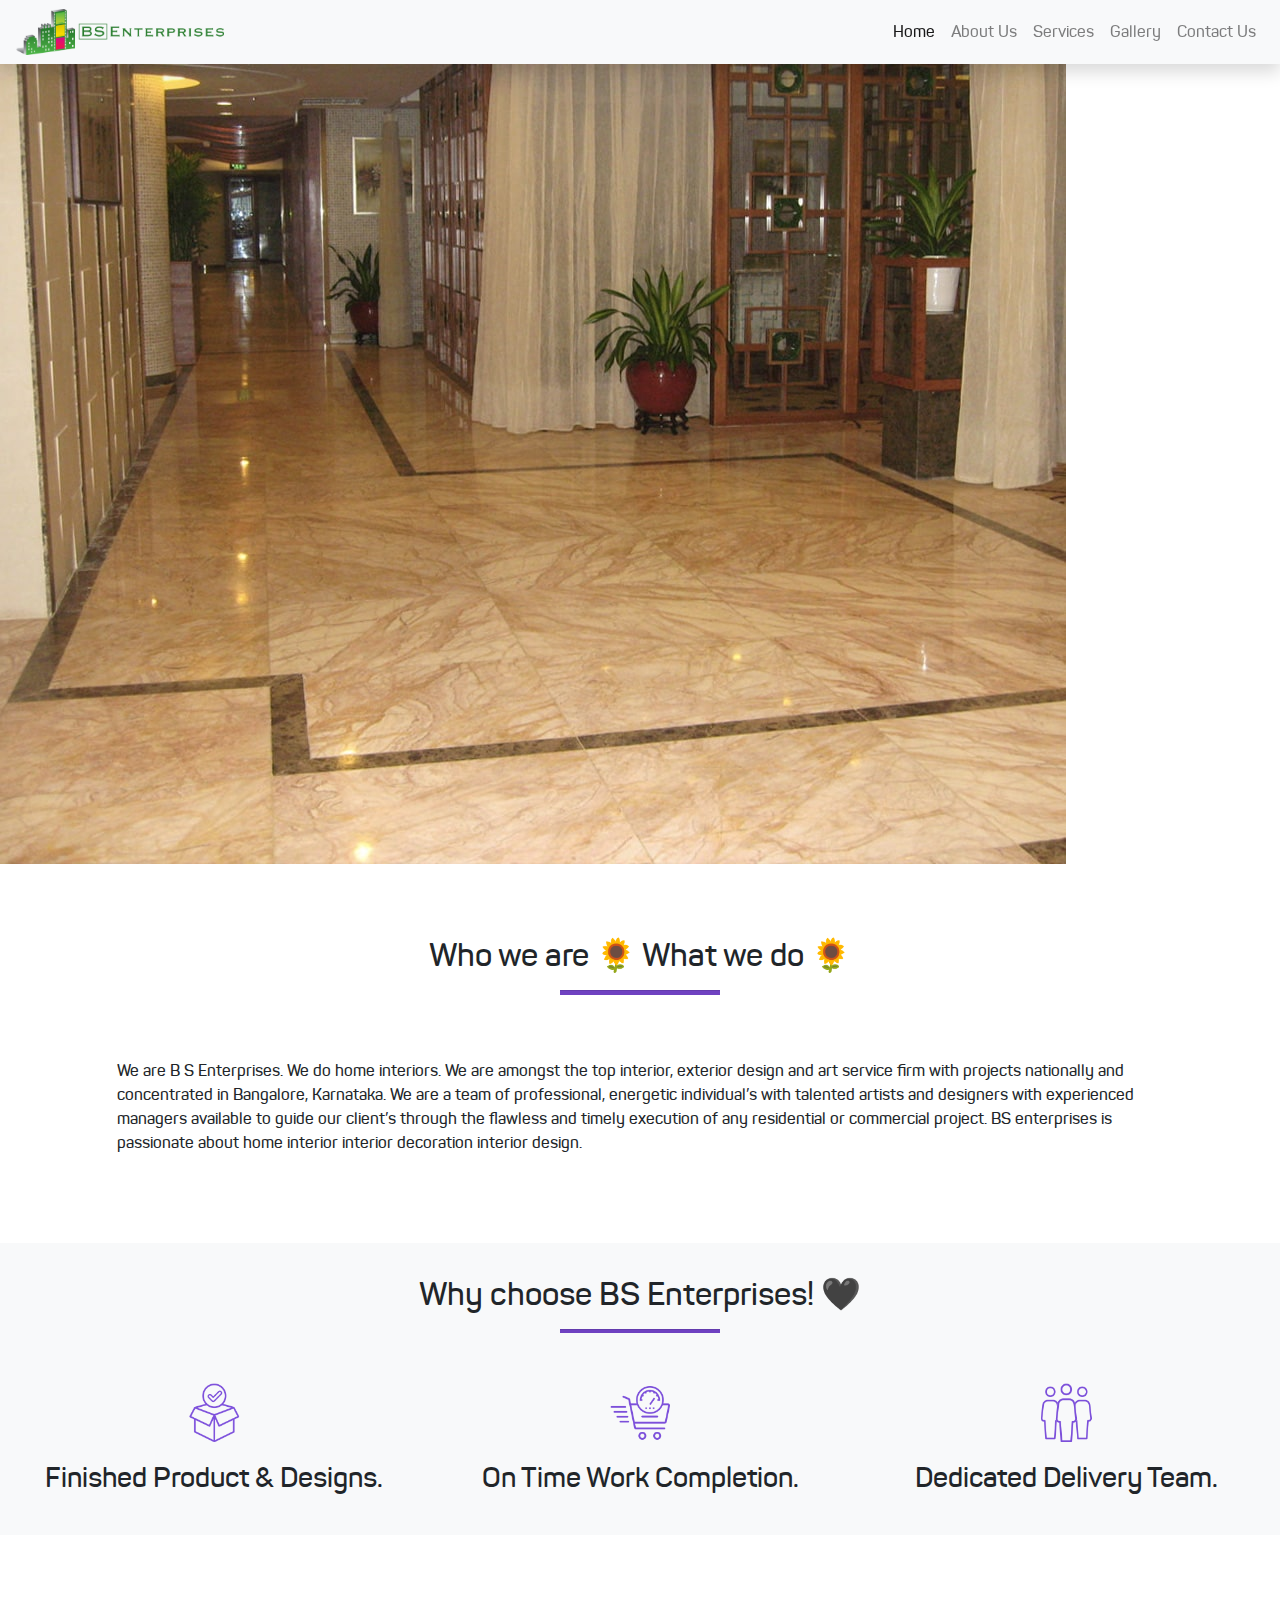
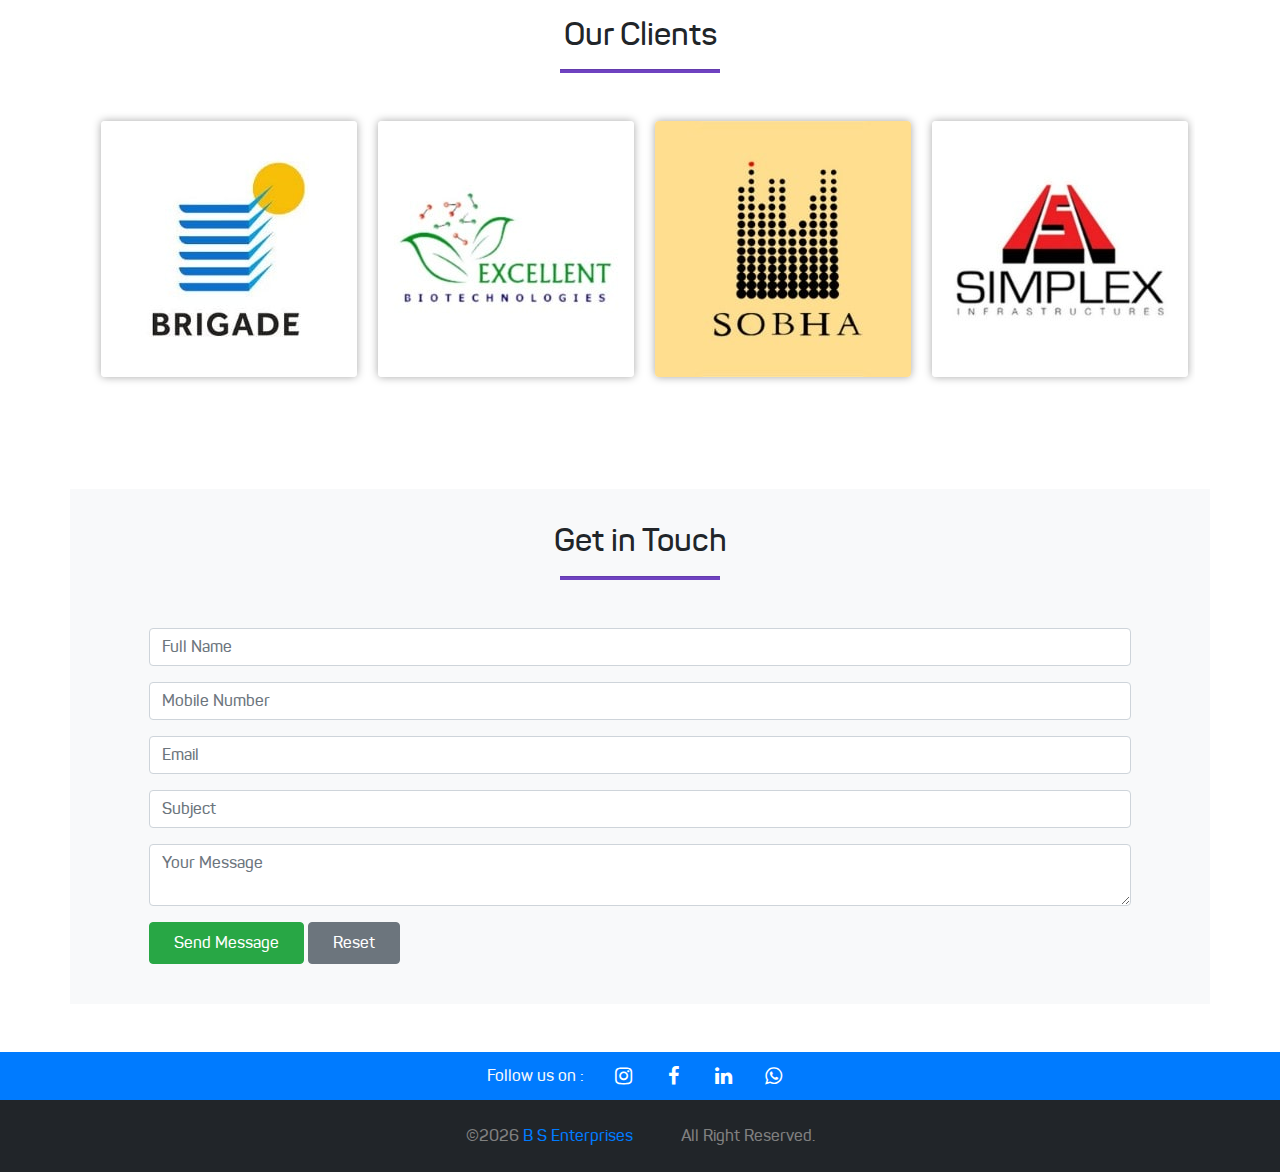
<file: index.html>
<!doctype html>
<html lang="en">

<head>
  <!-- Required meta tags -->
  <title>Home | Bs Enterprises - Home Interior, Interior Design, Interior Decoration.</title>
  <meta name="description" content="BS Enterprises is Interior Designers in Bangalore. Budget home interior Designer and Decoration for Home, Office, Apartments in Bangalore with latest designs.">
  <meta name="keywords" content="">
  <meta charset="utf-8">
  <meta name="viewport" content="width=device-width, initial-scale=1, shrink-to-fit=no">
  <meta http-equiv="x-ua-compatible" content="ie=edge">
  <meta name="theme-color" content="#0275d8">

  <!-- Required og tags -->
  <meta property="og:title" content="Bs Enterprises - Home Interior, Interior Design, Interior Decoration.">
  <meta property="og:description" content="BS Enterprises is Interior Designers in Bangalore. Budget home interior Designer and Decoration for Home, Office, Apartments in Bangalore with latest designs.">
  <meta property="og:locale" content="en_IN">

  <!-- Required og:image tags -->
  <meta property="og:image" content="https://bs-interior.com/favicon/ms-icon-310x310-min.png">
  <meta property="og:image:url" content="https://bs-interior.com/favicon/ms-icon-310x310-min.png">
  <meta property="og:image:type" content="image/png">
  <meta property="og:image:alt" content="BS-Enterprises-Logo">
  <meta property="og:image:width" content="310">
  <meta property="og:image:height" content="310">

  <!-- Required favicon -->
  <link rel="apple-touch-icon" href="favicon/apple-icon-180x180-min.png">
  

  <link rel="icon" type="image/png" sizes="192x192" href="favicon/android-icon-192x192-min.png">
  <link rel="icon" type="image/png" sizes="32x32" href="favicon/favicon-32x32-min.png">
  <link rel="icon" type="image/png" sizes="96x96" href="favicon/favicon-96x96-min.png">
  <link rel="icon" type="image/png" sizes="16x16" href="favicon/favicon-16x16-min.png">

  <link rel="shortcut icon" type="image/x-icon" href="favicon/favicon.ico">
  <link rel="manifest" href="manifest.json">
  <meta name="msapplication-TileColor" content="#0275d8">
  <meta name="msapplication-TileImage" content="favicon/ms-icon-144x144-min.png">

  <!-- Bootstrap CSS -->
  <link rel="stylesheet" href="./src/vendor/font-awesome/4.7.0/css/font-awesome.min.css">
  <!-- Bootstrap CSS -->
  <link rel="stylesheet" href="./src/vendor/fonts/panton/panton.css">
  <!-- Bootstrap CSS -->
  <link rel="stylesheet" href="./src/vendor/bootstrap/4.5.3/bootstrap.min.css">
  <link rel="stylesheet" href="./src/css/hamburger.css">

  <!-- style CSS -->
  <link rel="stylesheet" href="./src/css/style.css">
  <!-- Nav CSS -->
  <link rel="stylesheet" href="./src/css/nav.css">
  <!-- Nav CSS -->
  <link rel="stylesheet" href="./src/css/footer.css">

  <style type="text/css">
  roundedImgBox {
  border:.3rem solid #bdf;/*
  border: 0.3rem solid hsla(0, 50%, 100%, 0.5);*/
  }
  </style>
</head>

<body>

  <div id="pageWrap">

    <nav class="navbar navbar-expand-md navbar-light bg-light fixed-top shadow py-1">
      <a class="navbar-brand" href="./">
        <img src="./src/img/logo/BS_Enterprises-min.png">
      </a>

      
    <button class="hamburger hamburger--slider navbar-toggler"  type="button" data-toggle="collapse" data-target="#navbarNav" aria-controls="navbarNav" aria-expanded="false" aria-label="Toggle navigation">
		<span class="hamburger-box">
			<span class="hamburger-inner"></span>
		</span>
    </button>
    <!--
    <button class="navbar-toggler" type="button" data-toggle="collapse" data-target="#navbarNav" aria-controls="navbarNav" aria-expanded="false" aria-label="Toggle navigation">
      <span class="navbar-toggler-icon"></span>
    </button>
    -->
      <div class="collapse navbar-collapse " id="navbarNav">
        <ul class="navbar-nav ml-auto">
          <li class="nav-item active">
            <a class="nav-link" href="./">Home <span class="sr-only">(current)</span></a>
          </li>
          <li class="nav-item">
            <a class="nav-link" href="./about-us.html">About Us</a>
          </li>
          <li class="nav-item">
          <a class="nav-link" href="./services.html">Services</a>
          </li>
          <li class="nav-item">
          <a class="nav-link" href="./gallery.html">Gallery</a>
          </li>
          <li class="nav-item">
            <a class="nav-link" href="contact-us.html">Contact Us</a>
          </li>
          <!--<li class="nav-item">
          <a class="nav-link disabled" href="#" tabindex="-1" aria-disabled="true">Disabled</a>
        </li>-->
        </ul>
      </div>
    </nav>
    
<main class="mt-5 pt-3" >
    <img src="./src/img/gallery/flooring/1-min.jpg" class="img-fluid" alt="...">
    <!--
    <section>
    <div id="carouselExampleIndicators" class="carousel slide caption-animate mb-md-5" data-ride="carousel">
      <ol class="carousel-indicators">
        <li data-target="#carouselExampleIndicators" data-slide-to="0" class="active"></li>
        <li data-target="#carouselExampleIndicators" data-slide-to="1"></li>
        <li data-target="#carouselExampleIndicators" data-slide-to="2"></li>
      </ol>
      <div class="carousel-inner">
        <div class="carousel-item active">
          <img src="./src/img/gallery/flooring/1-min.jpg" class="d-block w-100" alt="...">
          <div class="carousel-caption">
            <p>Carousel slide up caption text here.</p>
            <p>Carousel slide down caption text here.</p>
          </div>
        </div>
        <div class="carousel-item">
          <img src="./src/img/gallery/flooring/3-min.jpg" class="d-block w-100" alt="...">
          <div class="carousel-caption">
            <p>Carousel slide up caption text here.</p>
            <p>Carousel slide down caption text here.</p>
          </div>
        </div>
        <div class="carousel-item">
          <img src="./src/img/gallery/flooring/6-min.jpg" class="d-block w-100" alt="...">
          <div class="carousel-caption">
            <p>Carousel slide up caption text here.</p>
            <p>Carousel slide down caption text here.</p>
          </div>
        </div>
      </div>
      <!--<a class="carousel-control-prev" href="#carouselExampleIndicators" role="button" data-slide="prev">
    <span class="carousel-control-prev-icon" aria-hidden="true"></span>
    <span class="sr-only">Previous</span>
    </a>
    <a class="carousel-control-next" href="#carouselExampleIndicators" role="button" data-slide="next">
    <span class="carousel-control-next-icon" aria-hidden="true"></span>
    <span class="sr-only">Next</span>
    </a>--
    </div>
    </section>
    -->
    <div class="container mt-5">
      <!-- who we are -->
      <div class="py-2 px-3 my-5">
        <h2 class="pt-3 text-center">Who we are &#127803 <br class="d-md-none">What we do &#127803</h2>
        <hr class="uLine mx-auto mb-5" >
        <p class="p-3" >We are B S Enterprises. We do home interiors. We are amongst the top interior, exterior design and art service firm with projects nationally and concentrated in Bangalore, Karnataka. We are a team of professional, energetic individual’s with talented artists and designers with experienced managers available to guide our client’s through the flawless and timely execution of any residential or commercial project. BS enterprises is passionate about home interior interior decoration interior design.
        </p>
      </div>
      </div>
      <!-- why choose -->
      <div class="containe mt-5 bg-light">
      <section class="whyChoose p-3" >
        <h2 class="pt-3 text-center">Why choose<br class="d-md-none"> BS Enterprises! &#128420</h2>
        <hr class="uLine mx-auto" >
        <div class="row">

          <div class="col-md-4 col-lg-4">
            <div class="text-center p-3 rounded" >
              <div class="roundedImgBox">
                <img src="./src/img/icons/products-icon.png">
              </div>
              <h3>Finished Product & Designs.</h3>
            </div>
          </div>

          <div class="col-md-4 col-lg-4 my-3 my-lg-0">
            <div class="text-center p-3 rounded" >
              <div class="roundedImgBox">
                <img src="./src/img/icons/market-icon.png">
              </div>
              <h3>On Time Work Completion.</h3>
            </div>
          </div>

          <div class="col-md-4 col-lg-4">
            <div class="text-center p-3 rounded" >
              <div class="roundedImgBox">
                <img src="./src/img/icons/team-icon.png">
              </div>
              <h3>Dedicated Delivery Team.</h3>
            </div>
          </div>

        </div>
      </section>

    </div>
    <style type="text/css">
    </style>
    <!-- our achievement -
    <section class="ourAchiev shadow-sk mt-5 bg-dark text-light" data-aos="fade-in" data-aos-delay="300">
      <div class="container">
        <h3 class="pt-4 m-0 text-center">Our Achievements</h3>
        <hr class="uLine mx-auto mb-4" data-aos="fade-right" data-aos-delay="600">

        <div class="row text-center">
          <div class="col-6 col-md-3">
            <h1><span data-toggle="counter-up">60</span>+</h1>
            <p>Projects Completed.</p>
          </div>

          <div class="col-6 col-md-3">
            <h1 class="text-center"><span data-toggle="counter-up">50</span>+</h1>
            <p>Happy Clientes.</p>
          </div>

          <div class="col-6 col-md-3">
            <h1 class="text-center"><span data-toggle="counter-up">12</span>+</h1>
            <p>Clientes Appreciation.</p>
          </div>

          <div class="col-6 col-md-3">
            <h1 class="text-center"><span data-toggle="counter-up">20</span>+</h1>
            <p>Team Count.</p>
          </div>

        </div>
      </div>
    </section>

    <!-- our clients -->
    <div class="container mt-5">
      <section class="ourClient p-3" >
        <h2 class="pt-3 text-center">Our Clients</h2>
        <hr class="uLine mx-auto mb-5" >
        <!--
  <section class="ourClient container mt-5 py-1">
	  <div class="shadow-sk" >
		  <h3 class="pt-4 m-0 text-center" >Our Clients</h3>
		  <hr class="uLine mx-auto mb-4" >
	-->
        <div class="row text-center">

          <div class="col-md-6 col-lg-3 mb-5">
            <a href="https://www.brigadegroup.com/"><img class="d-block mx-auto" src="./src/img/client/brigade.jpg">
            </a>
          </div>

          <div class="col-md-6 col-lg-3 mb-5">
            <a href="http://www.excellentbiotech.com/"><img class="d-block mx-auto" src="./src/img/client/excellent.jpg"></a>
          </div>

          <div class="col-md-6 col-lg-3 mb-5" >
            <a href="http://www.sobha.com/"><img class="d-block mx-auto" src="./src/img/client/sobha.jpg"></a>
          </div>

          <div class="col-md-6 col-lg-3 mb-5" >
            <a href="http://www.simplexinfra.com/"><img class="d-block mx-auto" src="./src/img/client/simplex.jpg"></a>
          </div>

        </div>
      </section>
    </div>

    <!--  contact form -->
    <div class="container mt-5 bg-light">
      <section class="ourClient p-3">
        <h2 class="pt-3 text-center">Get in Touch</h2>
        <hr class="uLine mx-auto mb-5" >

        <form id="contact-form" class="pb-4 px-md-5" method="post">
          <h3 class="card-title"></h3>
          <div id="name-group" class="form-group">
            <input name="name" id="name" class="form-control" type="text" placeholder="Full Name">
          </div>
          <div id="mob-group" class="form-group">
            <input name="mob" id="mob" class="form-control" type="tel" placeholder="Mobile Number">
          </div>
          <div id="email-group" class="form-group">
            <input name="email" id="email" class="form-control" type="email" placeholder="Email">
          </div>
          <div id="sub-group" class="form-group">
            <input name="sub" id="sub" class="form-control" type="text" placeholder="Subject">
          </div>
          <div id="msg-group" class="form-group" placeholder="You message to be here.">
            <textarea class="form-control" name="msg" id="msg" placeholder="Your Message"></textarea>
          </div>
          <div>
            <input class="btn btn-success py-2 px-4" type="submit" name="submit" id="submit" value="Send Message">
            <input class="btn btn-secondary py-2 px-4 mr-4" type="reset" value="Reset">
          </div>
        </form>

      </section>
    </div>
</main>
    <!-- footer -->
    <footer class="bg-dark flat-box-light mt-5">
      <!-- footer social icons section -->
      <section class="footer__social py-1 bg-primary">
        <div class="footer__social_icon container text-light center-center">
          <ul class="d-none d-md-flex">
            <li>Follow us on : </li>
          </ul>
          <ul>
            <li class="ig float-icon"><a href="https://www.instagram.com/bs_enterprises_7869/"><i class="fa fa-instagram"></i></a></li>
            <li class="fb float-icon"><a href="https://m.facebook.com/BS-Enterprises-465993977233982/"><i class="fa fa-facebook"></i></a></li>
            <li class="tw float-icon"><a href="https://www.linkedin.com/in/barun-sharma-2b18752a"><i class="fa fa-linkedin"></i></a></li>
            <li class="yt float-icon"><a href="https://api.whatsapp.com/send?phone=918123011119&text=&source=&data=&app_absent="><i class="fa fa-whatsapp"></i></a></li>
          </ul>
        </div>
      </section>
      <!-- /footer social icons section -->

      <!-- footer links section --
  <section class="footer__links container py-4" >
  <a class="flat-button-light" href="mailto:barun.sharma@bsinteriorsolution.com" >Email Us : run.sharma@bsinteriorsolution.com</a>
  <a class="flat-button-light" href="mailto:barun1232002@gmail.com" >Email Us : barun1232002@gmail.com</a>
  <a class="flat-button" href="tel:+91-943-141-8001">Call Us : +91-943-141-8001</a>
  <a class="flat-button-light" href="https://m.me/sks555sks" >Messenger</a>
  </section>
  <!-- /footer links section -->

      <!-- copyright section -->
      <section class="copyright my-auto py-4 text-center ">
        &copy<script>
          //
          document.write(new Date().getFullYear())
        </script> <a class="text-lightgrey mr-md-5" href="./"><b>B S Enterprises</b></a><span class="d-none d-md-inline">All Right Reserved.</span>
      </section>
      <!-- /copyright section -->
    </footer>
    <!-- /footer -->

  </div>
  <!-- Optional JavaScript -->
  <!-- jQuery first, then Popper.js, then Bootstrap JS -->
  <script src="./src/vendor/jquery/3.5.1/jquery.min.js"></script>
  <script src="./src/vendor/bootstrap/4.5.3/bootstrap.bundle.min.js"></script>
  <script src="./src/vendor/counterup/counterup.min.js"></script>
  <script src="./src/vendor/waypoints/4.0.1/jquery.waypoints.min.js"></script>
  <!--
  <script src="./src/vendor/wow-js/1.1.2/wow.min.js"></script>
  -->
  <script src="./src/js/script.js"></script>
  <script type="text/javascript">
!(function ($) {
  "use strict";

  // jQuery counterUp
  $('[data-toggle="counter-up"]').counterUp({
    delay: 30,
    time: 2000
  });

})(jQuery);
  </script>
</body>

</html>
</file>
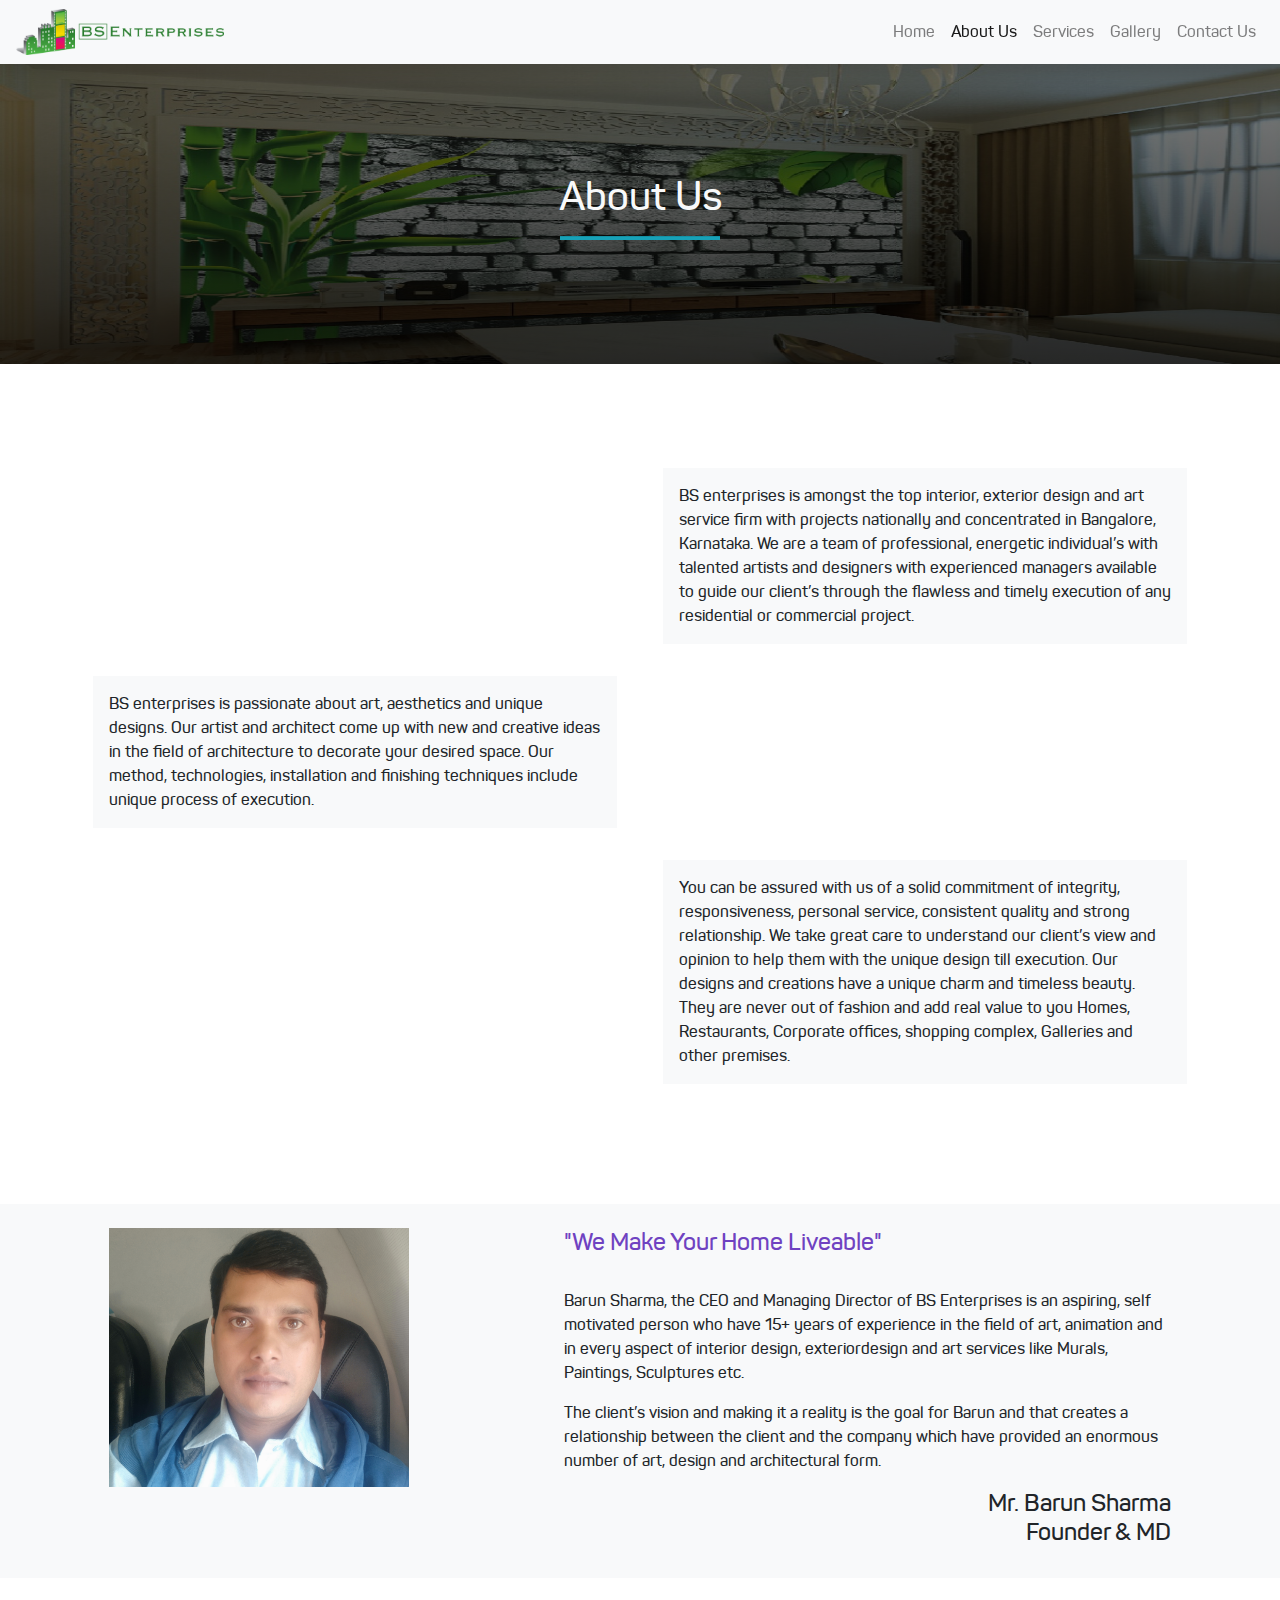
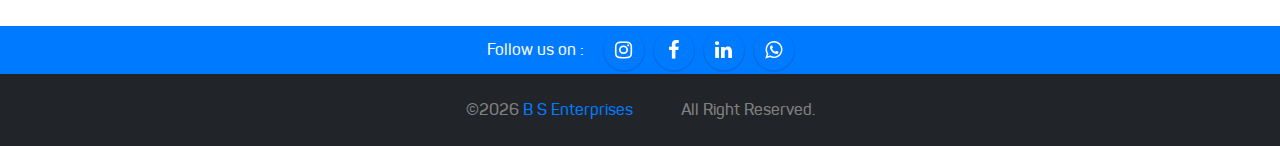
<file: about-us.html>
<!doctype html>
<html lang="en">

<head>
 <!-- Required me ta tags -->
  <title>About Us | Bs Enterprises - Home Interior, Interior Design, Interior Decoration.</title>
  <meta name="description" content="BS Enterprises is Interior Designers in Bangalore. Budget home interior Designer and Decoration for Home, Office, Apartments in Bangalore with latest designs.">
  <meta name="keywords" content="">
  <meta charset="utf-8">
  <meta name="viewport" content="width=device-width, initial-scale=1, shrink-to-fit=no">
  <meta http-equiv="x-ua-compatible" content="ie=edge">
  <meta name="theme-color" content="#0275d8">
  
  <!-- Required og tags -->
  <meta property="og:title" content="Bs Enterprises - Home Interior, Interior Design, Interior Decoration.">
  <meta property="og:description" content="BS Enterprises is Interior Designers in Bangalore. Budget home interior Designer and Decoration for Home, Office, Apartments in Bangalore with latest designs.">
  <meta property="og:locale" content="en_IN">
  
  <!-- Required og:image tags -->
  <meta property="og:image" content="https://bs-interior.com/favicon/ms-icon-310x310-min.png">
  <meta property="og:image:url" content="https://bs-interior.com/favicon/ms-icon-310x310-min.png">
  <meta property="og:image:type" content="image/png">
  <meta property="og:image:alt" content="BS-Enterprises-Logo">
  <meta property="og:image:width" content="310">
  <meta property="og:image:height" content="310">
  
  <!-- Required favicon -->
  <link rel="apple-touch-icon" href="favicon/apple-icon-180x180-min.png">
  
  
  <link rel="icon" type="image/png" sizes="192x192" href="favicon/android-icon-192x192-min.png">
  <link rel="icon" type="image/png" sizes="32x32" href="favicon/favicon-32x32-min.png">
  <link rel="icon" type="image/png" sizes="96x96" href="favicon/favicon-96x96-min.png">
  <link rel="icon" type="image/png" sizes="16x16" href="favicon/favicon-16x16-min.png">
  
  <link rel="shortcut icon" type="image/x-icon" href="favicon/favicon.ico">
  <link rel="manifest" href="manifest.json">
  <meta name="msapplication-TileColor" content="#0275d8">
  <meta name="msapplication-TileImage" content="favicon/ms-icon-144x144-min.png">
  
  <!-- Bootstrap CSS -->
  <link rel="stylesheet" href="./src/vendor/font-awesome/4.7.0/css/font-awesome.min.css">
  <!-- Bootstrap CSS -->
  <link rel="stylesheet" href="./src/vendor/fonts/panton/panton.css">
  <!-- Bootstrap CSS -->
  <link rel="stylesheet" href="./src/vendor/bootstrap/4.5.3/bootstrap.min.css">
  <!-- Bootstrap CSS -->
  <link rel="stylesheet" href="./src/vendor/animate-css/4.1.0/animate.min.css">
  <!-- Bootstrap CSS -->
  <link rel="stylesheet" href="./src/vendor/aos/2.3.4/aos.css">
  <!-- Bootstrap CSS -->
  <link rel="stylesheet" href="./src/vendor/waves/0.7.6/waves.min.css">
  <link rel="stylesheet" href="./src/css/hamburger.css">
  
  <!-- style CSS -->
  <link rel="stylesheet" href="./src/css/style.css">
  <!-- Nav CSS -->
  <link rel="stylesheet" href="./src/css/nav.css">
  <!-- Nav CSS -->
  <link rel="stylesheet" href="./src/css/footer.css">
  
  
  <style type="text/css">
  .banner {
  background:linear-gradient(rgba(0,0,0,0.5), rgba(0,0,0,0.8)), url("./src/img/web/gallery-banner-image.jpg") center/100% 100% no-repeat;
  }
  </style>
</head>

<body>

  <div id="pageWrap">

    <nav class="navbar navbar-expand-md navbar-light bg-light fixed-top shadow py-1">
      <a class="navbar-brand" href="./">
        <img src="./src/img/logo/BS_Enterprises-min.png">
      </a>

      
    <button class="hamburger hamburger--slider navbar-toggler"  type="button" data-toggle="collapse" data-target="#navbarNav" aria-controls="navbarNav" aria-expanded="false" aria-label="Toggle navigation">
		<span class="hamburger-box">
			<span class="hamburger-inner"></span>
		</span>
    </button>
    <!--
    <button class="navbar-toggler" type="button" data-toggle="collapse" data-target="#navbarNav" aria-controls="navbarNav" aria-expanded="false" aria-label="Toggle navigation">
      <span class="navbar-toggler-icon"></span>
    </button>
    -->
      <div class="collapse navbar-collapse " id="navbarNav">
        <ul class="navbar-nav ml-auto">
          <li class="nav-item">
            <a class="nav-link" href="./">Home <span class="sr-only">(current)</span></a>
          </li>
          <li class="nav-item active">
            <a class="nav-link" href="./about-us.html">About Us</a>
          </li>
          <li class="nav-item">
          <a class="nav-link" href="./services.html">Services</a>
          </li>
          <li class="nav-item">
          <a class="nav-link" href="./gallery.html">Gallery</a>
          </li>
          <li class="nav-item">
            <a class="nav-link" href="contact-us.html">Contact Us</a>
          </li>
          <!--<li class="nav-item">
          <a class="nav-link disabled" href="#" tabindex="-1" aria-disabled="true">Disabled</a>
        </li>-->
        </ul>
      </div>
    </nav>
    
<main class="mt-5 pt-3" >

    <section class="banner d-flex justify-content-center align-items-center flex-column" >
	    <div class="px-3" >
	    <h1 class="text-light">About Us</h1>
	    <hr class="uLine bg-info mx-auto">
	    </div>
    </section>
    
    <section class="container mt-5 py-5" >
	    <div class="row" >
			    <div class="bg-light" >
			    </div>
		    <div class="col-md-6" >
		    </div>
		    <div class="col-md-6" >
			    <div class="p-2" >
				    <p class="bg-light p-3" >
				    BS enterprises is amongst the top interior, exterior design and art service firm with projects nationally and concentrated in Bangalore, Karnataka.
				    We are a team of professional, energetic individual’s with talented artists and designers with experienced managers available
				    to guide our client’s through the flawless and timely execution of any residential or commercial project.
				    </p>
			    </div>
		    </div>
	    </div>
	    
	    <div class="row" >
		    <div class="col-md-6" >
			    <div class="p-2" >
			    <p class="bg-light p-3" >
			    BS enterprises is passionate about art, aesthetics and unique designs. Our artist and architect come up with new and creative ideas in the field of architecture
			    to decorate your desired space. Our method, technologies, installation and finishing techniques include unique process of execution.
			    </p>
			    </div>
		    </div>
		    <div class="col-md-6" >
		    </div>
	    </div>
	    
	    <div class="row" >
	    
		    <div class="col-md-6" >
		    </div>
		    <div class="col-md-6" >
		    <div class="p-2" >
		    <p class="bg-light p-3" >
		    You can be assured with us of a solid commitment of integrity, responsiveness, personal service, consistent quality and strong relationship. We take great
		    care to understand our client’s view and opinion to help them with the unique design till execution. Our designs and creations
		    have a unique charm and timeless beauty. They are never out of fashion and add real value to you Homes,
		    Restaurants, Corporate offices, shopping complex, Galleries and other premises.
		    </p>
		    </div>
		    </div>
		    
	    </div>
    </section>
	    
    <section class="bg-light mt-5" >
    <div class="container" >
    <div class="p-4 bg-light shadow-s" >
	    <div class="row" >
		    <div class="col-md-5" >
		    <div class="founder-img" >
			    <img src="./src/img/founder/bsharma.png" >
		    </div>
		    </div>
		    <div class="col-md-7" >
			    <div class="" >
				    <h4 class="text-purple py-4 pt-md-0" >"We Make Your Home Liveable"</h4>
				    <p>
				    Barun Sharma, the CEO and Managing Director of BS Enterprises is an aspiring, self motivated person who have 15+ years of experience in the field of art, animation and in every aspect of interior design, exteriordesign and art services like Murals, Paintings, Sculptures etc.
				    </p>
				    <p>
				    The client’s vision and making it a reality is the goal for Barun and that creates a relationship between the client and the company which have provided an enormous number of art, design and architectural form.
				    </p>
				    <p class="text-right h4" >Mr. Barun Sharma<br>Founder & MD</p>
			    </div>
		    </div>
	    </div>
	    </div>
    </div>
    </section>
</main>
    <!-- footer -->
    <footer class="bg-dark flat-box-light mt-5">
      <!-- footer social icons section -->
      <section class="footer__social py-1 bg-primary">
        <div class="footer__social_icon container text-light center-center">
          <ul class="d-none d-md-flex">
            <li>Follow us on : </li>
          </ul>
          <ul>
            <li class="ig float-icon"><a href="https://www.instagram.com/bs_enterprises_7869/"><i class="fa fa-instagram"></i></a></li>
            <li class="fb float-icon"><a href="https://m.facebook.com/BS-Enterprises-465993977233982/"><i class="fa fa-facebook"></i></a></li>
            <li class="tw float-icon"><a href="https://www.linkedin.com/in/barun-sharma-2b18752a"><i class="fa fa-linkedin"></i></a></li>
            <li class="yt float-icon"><a href="https://api.whatsapp.com/send?phone=918123011119&text=&source=&data=&app_absent="><i class="fa fa-whatsapp"></i></a></li>
          </ul>
        </div>
      </section>
      <!-- /footer social icons section -->

      <!-- footer links section --
  <section class="footer__links container py-4" >
  <a class="flat-button-light" href="mailto:barun.sharma@bsinteriorsolution.com" >Email Us : run.sharma@bsinteriorsolution.com</a>
  <a class="flat-button-light" href="mailto:barun1232002@gmail.com" >Email Us : barun1232002@gmail.com</a>
  <a class="flat-button" href="tel:+91-943-141-8001">Call Us : +91-943-141-8001</a>
  <a class="flat-button-light" href="https://m.me/sks555sks" >Messenger</a>
  </section>
  <!-- /footer links section -->

      <!-- copyright section -->
      <section class="copyright my-auto py-4 text-center ">
        &copy<script>
          //
          document.write(new Date().getFullYear())
        </script> <a class="text-lightgrey mr-md-5" href="./"><b>B S Enterprises</b></a><span class="d-none d-md-inline">All Right Reserved.</span>
      </section>
      <!-- /copyright section -->
    </footer>
    <!-- /footer -->

  </div>
  <!-- Optional JavaScript -->
  <!-- jQuery first, then Popper.js, then Bootstrap JS -->
  <script src="./src/vendor/jquery/3.5.1/jquery.min.js"></script>
  <script src="./src/vendor/bootstrap/4.5.3/bootstrap.bundle.min.js"></script>
  <script src="./src/vendor/aos/2.3.4/aos.js"></script>
  <script src="./src/vendor/counterup/counterup.min.js"></script>
  <script src="./src/vendor/waypoints/4.0.1/jquery.waypoints.min.js"></script>
  <script src="./src/vendor/waves/0.7.6/waves.min.js"></script>
  <!--
  <script src="./src/vendor/wow-js/1.1.2/wow.min.js"></script>
  -->
  <script src="./src/js/script.js"></script>

</body>

</html>
</file>
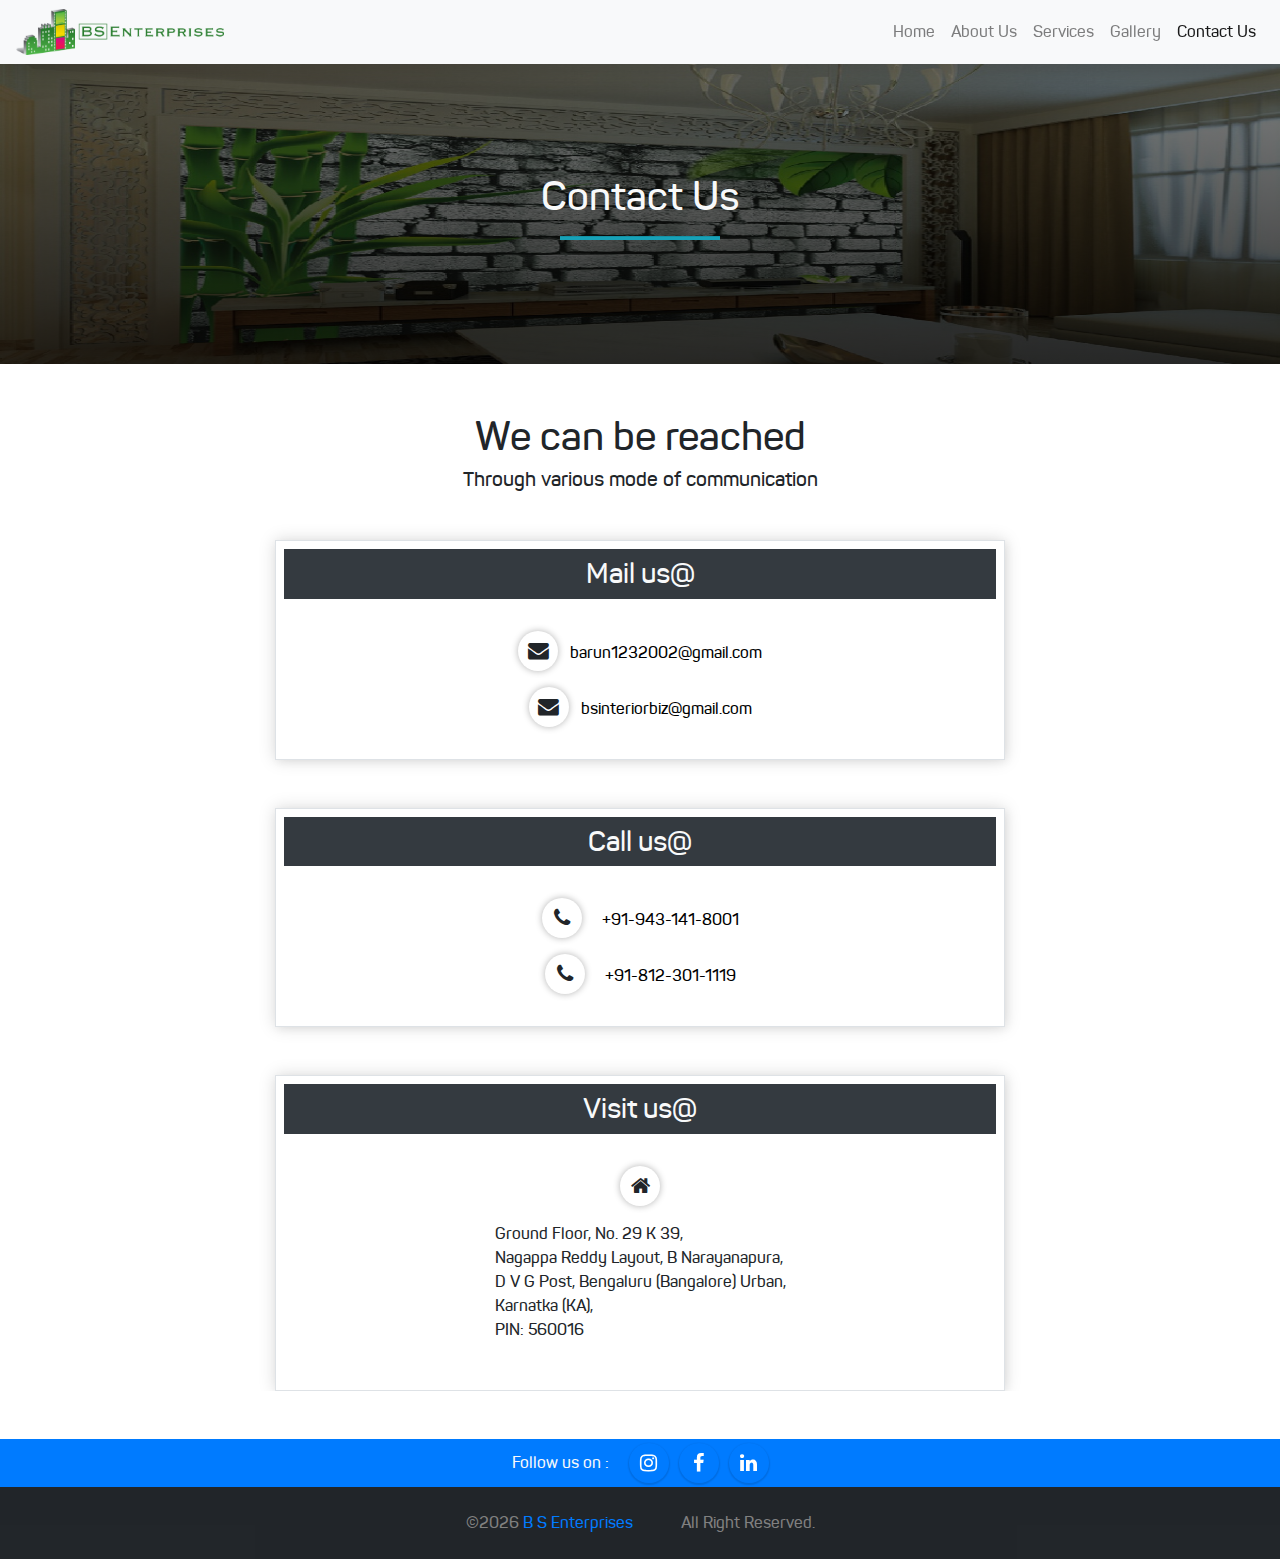
<file: contact-us.html>
<!doctype html>
<html lang="en">

<head>

  <title>Contact-Us | Bs Enterprises - Home Interior, Interior Design, Interior Decoration.</title>
  <meta name="description" content="BS Enterprises is Interior Designers in Bangalore. Budget home interior Designer and Decoration for Home, Office, Apartments in Bangalore with latest designs.">
  <meta name="keywords" content="">
  <meta charset="utf-8">
  <meta name="viewport" content="width=device-width, initial-scale=1, shrink-to-fit=no">
  <meta http-equiv="x-ua-compatible" content="ie=edge">
  <meta name="theme-color" content="#0275d8">
  
  <!-- Required og tags -->
  <meta property="og:title" content="Bs Enterprises - Home Interior, Interior Design, Interior Decoration.">
  <meta property="og:description" content="BS Enterprises is Interior Designers in Bangalore. Budget home interior Designer and Decoration for Home, Office, Apartments in Bangalore with latest designs.">
  <meta property="og:locale" content="en_IN">
  
  <!-- Required og:image tags -->
  <meta property="og:image" content="https://bs-interior.com/favicon/ms-icon-310x310-min.png">
  <meta property="og:image:url" content="https://bs-interior.com/favicon/ms-icon-310x310-min.png">
  <meta property="og:image:type" content="image/png">
  <meta property="og:image:alt" content="BS-Enterprises-Logo">
  <meta property="og:image:width" content="310">
  <meta property="og:image:height" content="310">
  
  <!-- Required favicon -->
  <link rel="apple-touch-icon" href="favicon/apple-icon-180x180-min.png">
  
  
  <link rel="icon" type="image/png" sizes="192x192" href="favicon/android-icon-192x192-min.png">
  <link rel="icon" type="image/png" sizes="32x32" href="favicon/favicon-32x32-min.png">
  <link rel="icon" type="image/png" sizes="96x96" href="favicon/favicon-96x96-min.png">
  <link rel="icon" type="image/png" sizes="16x16" href="favicon/favicon-16x16-min.png">
  
  <link rel="shortcut icon" type="image/x-icon" href="favicon/favicon.ico">
  <link rel="manifest" href="manifest.json">
  <meta name="msapplication-TileColor" content="#0275d8">
  <meta name="msapplication-TileImage" content="favicon/ms-icon-144x144-min.png">
  
  <!-- Bootstrap CSS -->
  <link rel="stylesheet" href="./src/vendor/font-awesome/4.7.0/css/font-awesome.min.css">
  <!-- Bootstrap CSS -->
  <link rel="stylesheet" href="./src/vendor/fonts/panton/panton.css">
  <!-- Bootstrap CSS -->
  <link rel="stylesheet" href="./src/vendor/bootstrap/4.5.3/bootstrap.min.css">
  <!-- Bootstrap CSS -->
  <link rel="stylesheet" href="./src/vendor/animate-css/4.1.0/animate.min.css">
  <!-- Bootstrap CSS -->
  <link rel="stylesheet" href="./src/vendor/aos/2.3.4/aos.css">
  <!-- Bootstrap CSS -->
  <link rel="stylesheet" href="./src/vendor/waves/0.7.6/waves.min.css">
  <link rel="stylesheet" href="./src/css/hamburger.css">
  
  <!-- style CSS -->
  <link rel="stylesheet" href="./src/css/style.css">
  <!-- Nav CSS -->
  <link rel="stylesheet" href="./src/css/nav.css">
  <!-- Nav CSS -->
  <link rel="stylesheet" href="./src/css/footer.css">
  
  
  <style type="text/css">
  .banner {
  background:linear-gradient(rgba(0,0,0,0.5), rgba(0,0,0,0.8)), url("./src/img/web/gallery-banner-image.jpg") center/100% 100% no-repeat;
  }
  </style>
</head>

<body>

  <div id="pageWrap">
    
    <nav class="navbar navbar-expand-md navbar-light bg-light fixed-top shadow py-1">
    <a class="navbar-brand" href="./">
    <img src="./src/img/logo/BS_Enterprises-min.png">
    </a>
    
    
    <button class="hamburger hamburger--slider navbar-toggler"  type="button" data-toggle="collapse" data-target="#navbarNav" aria-controls="navbarNav" aria-expanded="false" aria-label="Toggle navigation">
    <span class="hamburger-box">
    <span class="hamburger-inner"></span>
    </span>
    </button>
    <!--
    <button class="navbar-toggler" type="button" data-toggle="collapse" data-target="#navbarNav" aria-controls="navbarNav" aria-expanded="false" aria-label="Toggle navigation">
    <span class="navbar-toggler-icon"></span>
    </button>
    -->
    <div class="collapse navbar-collapse " id="navbarNav">
    <ul class="navbar-nav ml-auto">
    <li class="nav-item">
    <a class="nav-link" href="./">Home <span class="sr-only">(current)</span></a>
    </li>
    <li class="nav-item">
    <a class="nav-link" href="./about-us.html">About Us</a>
    </li>
    <li class="nav-item">
    <a class="nav-link" href="./services.html">Services</a>
    </li>
    <li class="nav-item">
    <a class="nav-link" href="./gallery.html">Gallery</a>
    </li>
    <li class="nav-item active">
    <a class="nav-link" href="contact-us.html">Contact Us</a>
    </li>
    <!--<li class="nav-item">
    <a class="nav-link disabled" href="#" tabindex="-1" aria-disabled="true">Disabled</a>
    </li>-->
    </ul>
    </div>
    </nav>
    
    
<main class="mt-5 pt-3" >

</style>
    <section class="banner d-flex justify-content-center align-items-center flex-column" >
	    <div class="px-3" >
	    <h1 class="text-light text-center" >Contact Us</h1>
	    <hr class="uLine bg-info mx-auto"  >
	    </div>
    </section>
    
    <section class="text-center mt-5 container" >
		<h1 >We can be reached</h1>
		<p class="h5 mb-5" >Through various mode of communication</p>
		
		<div class="row" >
			<div class="col-md-8 mx-auto" >
				<div class="shadow-sk border p-2">
					<h3 class="p-2 mb-4 bg-dark text-light text-center" >Mail us@</h3>
					<ul class="mx-auto d-inline-block" >
						<li class="social-link p-2 text-left" >
						<span class="social-icon" ><i class="fa fa-envelope" ></i></span> <a class="ml-2 link" href="mailto:barun1232002@gmail.com" >barun1232002@gmail.com</a>
						</li>
						<li class="social-link p-2" >
							<span class="social-icon" ><i class="fa fa-envelope" ></i></span> <a class="ml-2 link" href="mailto:bsinteriorbiz@gmail.com" >bsinteriorbiz@gmail.com</a>
						</li>
						
					</ul>
				</div>
			</div>
			
			<div class="col-md-8 mx-auto mt-5" >
			<div class="shadow-sk border p-2 text-center" >
			<h3 class="p-2 mb-4 bg-dark text-light text-center" >Call us@</h3>
			<ul>
			<li class="social-link p-2" >
			<span class="social-icon" ><i class="fa fa-phone" ></i></span> <a class="ml-3 link" href="tel:+91-943-141-8001" > +91-943-141-8001</a>
			</li>
			<li class="social-link p-2" >
			<span class="social-icon" ><i class="fa fa-phone" ></i></span> <a class="ml-3 link" href="tel:+91-812-301-1119" > +91-812-301-1119</a>
			</li>
			</ul>
			</div>
			</div>
			
			<div class="col-md-8 mx-auto mt-5" >
			<div class="shadow-sk border p-2 text-center" >
			<h3 class="p-2 mb-4 bg-dark text-light text-center" >Visit us@</h3>
			<ul class="mx-auto d-inline-block" >
			<li class="social-link p-2" >
			<span class="social-icon" ><i class="fa fa-home" ></i></span> 
			</li>
			<li class="social-link text-left p-2" >
			<address>
			Ground Floor, No. 29 K 39,<br>
			Nagappa Reddy Layout, B Narayanapura,<br>
			D V G Post, Bengaluru (Bangalore) Urban,<br>
			Karnatka (KA),<br>
			PIN: 560016
			</address>
			</li>
			</ul>
			</div>
			</div>
			
		</div>
    </section>
    <style type="text/css">
    </style>
</main>
    <!-- footer -->
    <footer class="bg-dark flat-box-light mt-5">
      <!-- footer social icons section -->
      <section class="footer__social py-1 bg-primary">
        <div class="footer__social_icon container text-light center-center">
          <ul class="d-none d-md-flex">
            <li>Follow us on : 
          </ul>
          <ul>
            <li data-toggle="tooltip" title="Instagram" class="ig float-icon" title="Instagram" ><a href="https://www.instagram.com/bs_enterprises_7869/"><i class="fa fa-instagram"></i></a></li>
            <li data-toggle="tooltip" title="Facebook"  class="fb float-icon"><a href="https://m.facebook.com/BS-Enterprises-465993977233982/"><i class="fa fa-facebook"></i></a></li>
            <li data-toggle="tooltip" title="Linkedin" class="tw float-icon"><a href="https://www.linkedin.com/in/barun-sharma-2b18752a"><i class="fa fa-linkedin"></i></a></li>
            <!--<li data-toggle="tooltip" title="Whatsapp" class="yt float-icon"><a href="https://api.whatsapp.com/send?phone=918123011119&text=&source=&data=&app_absent="><i class="fa fa-whatsapp"></i></a></li>
			<li data-toggle="tooltip" title="Call" class="yt float-icon"><a href="tel:8123011119"><i class="fa fa-phone"></i></a></li>
			-->
          </ul>
        </div>
      </section>

      <!-- copyright section -->
      <section class="copyright my-auto py-4 text-center ">
        &copy;<script>
          //
          document.write(new Date().getFullYear())
        </script> <a class="text-lightgrey mr-md-5" href="./"><b>B S Enterprises</b></a><span class="d-none d-md-inline">All Right Reserved.</span>
      </section>
      <!-- /copyright section -->
    </footer>
    <!-- /footer -->

  </div>
  <!-- Optional JavaScript -->
  <!-- jQuery first, then Popper.js, then Bootstrap JS -->
  <script src="./src/vendor/jquery/3.5.1/jquery.min.js"></script>
  <script src="./src/vendor/bootstrap/4.5.3/bootstrap.bundle.min.js"></script>
  <script src="./src/vendor/aos/2.3.4/aos.js"></script>
  <script src="./src/vendor/counterup/counterup.min.js"></script>
  <script src="./src/vendor/waypoints/4.0.1/jquery.waypoints.min.js"></script>
  <script src="./src/vendor/waves/0.7.6/waves.min.js"></script>
  <script src="./src/vendor/venobox/venobox.min.js"></script>
  <!--
  <script src="./src/vendor/wow-js/1.1.2/wow.min.js"></script>
  -->
  <script src="./src/js/script.js"></script>
<script type="text/javascript">
$(function () {
  $('[data-toggle="tooltip"]').tooltip();
  
})
</script>
</body>

</html>
</file>
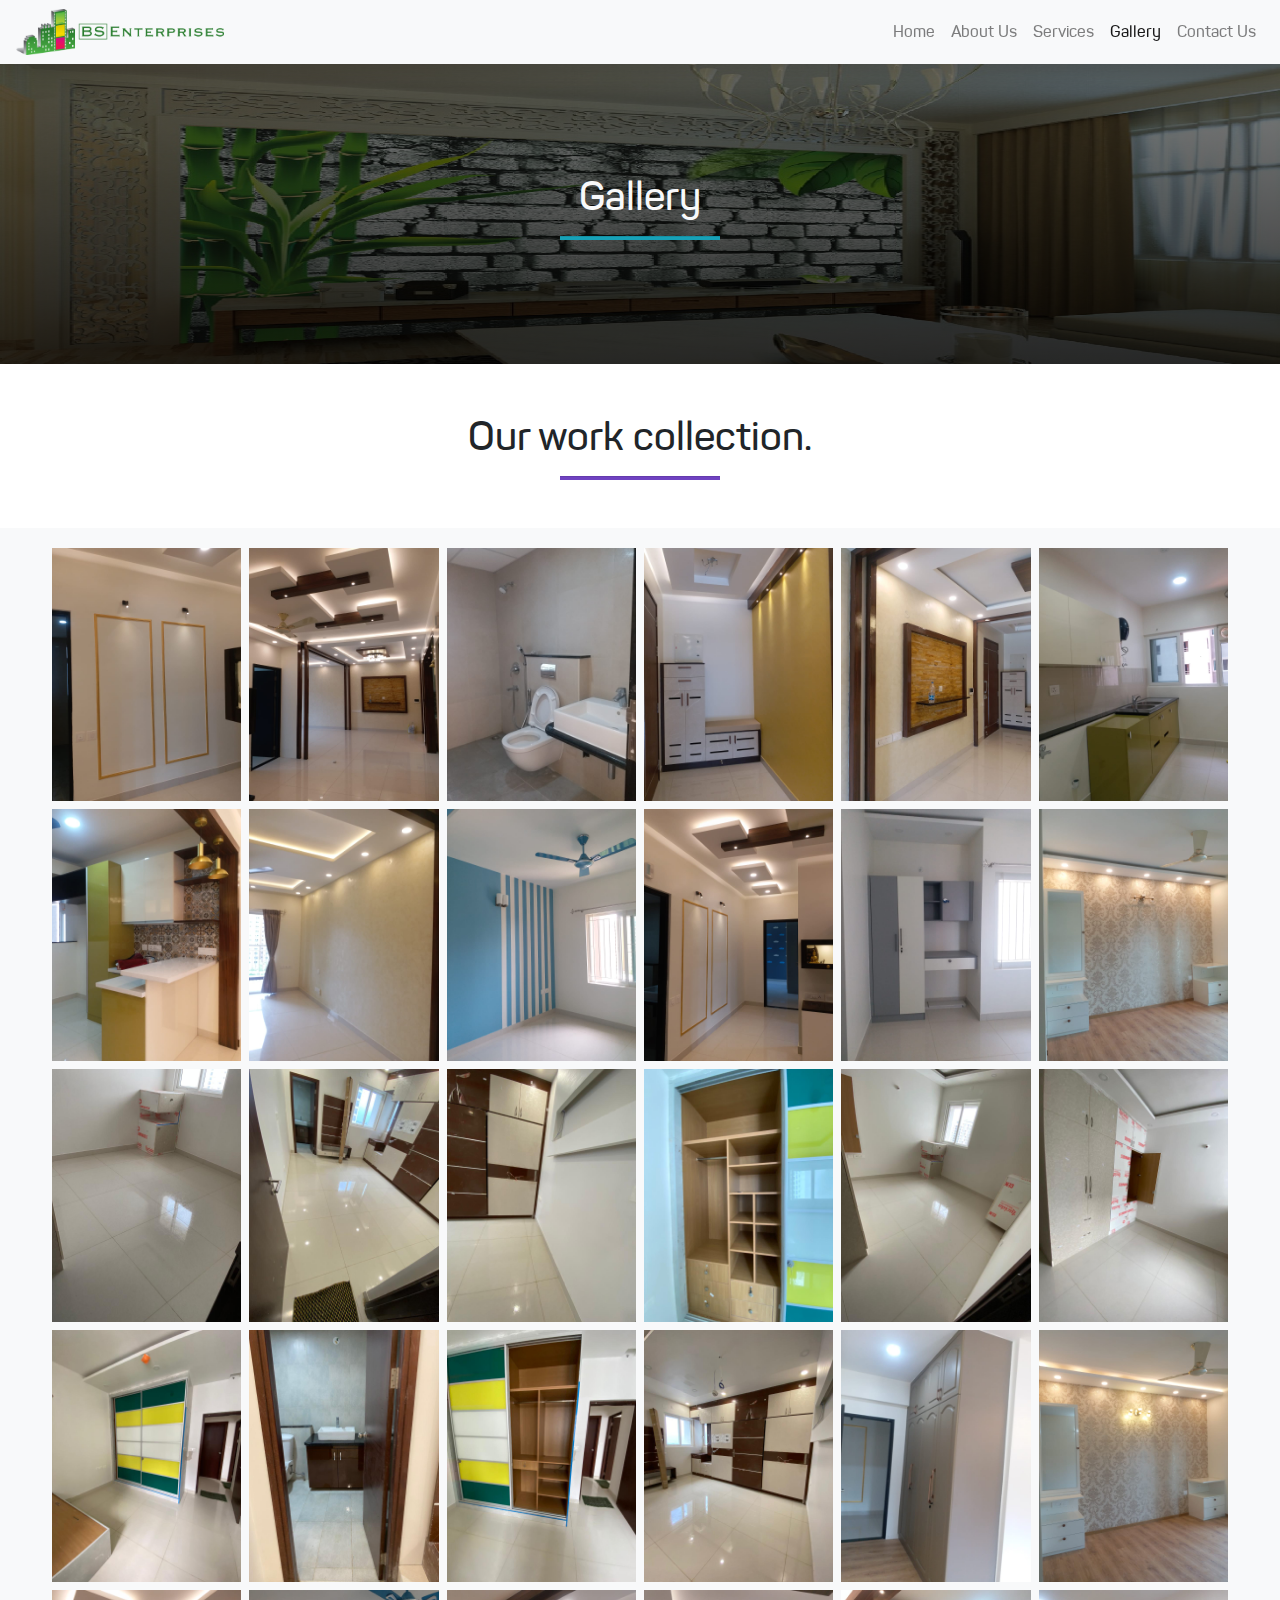
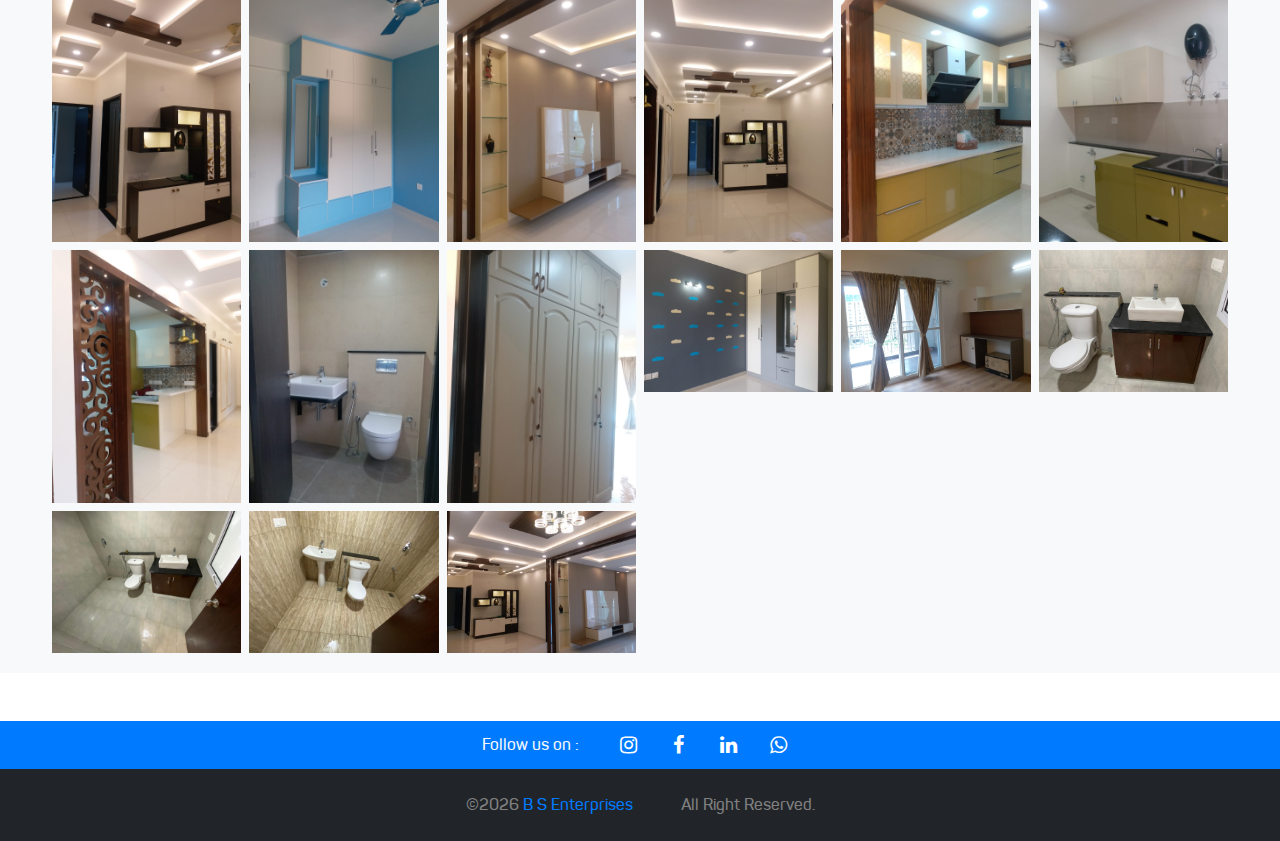
<file: gallery.html>
<!doctype html>
<html lang="en">

<head>

 <!-- Required meta tags -->
  <title>Gallery | Bs Enterprises - Home Interior, Interior Design, Interior Decoration.</title>
  <meta name="description" content="BS Enterprises is Interior Designers in Bangalore. Budget home interior Designer and Decoration for Home, Office, Apartments in Bangalore with latest designs.">
  <meta name="keywords" content="">
  <meta charset="utf-8">
  <meta name="viewport" content="width=device-width, initial-scale=1, shrink-to-fit=no">
  <meta http-equiv="x-ua-compatible" content="ie=edge">
  <meta name="theme-color" content="#0275d8">
  
  <!-- Required og tags -->
  <meta property="og:title" content="Bs Enterprises - Home Interior, Interior Design, Interior Decoration.">
  <meta property="og:description" content="BS Enterprises is Interior Designers in Bangalore. Budget home interior Designer and Decoration for Home, Office, Apartments in Bangalore with latest designs.">
  <meta property="og:locale" content="en_IN">
  
  <!-- Required og:image tags -->
  <meta property="og:image" content="https://bs-interior.com/favicon/ms-icon-310x310-min.png">
  <meta property="og:image:url" content="https://bs-interior.com/favicon/ms-icon-310x310-min.png">
  <meta property="og:image:type" content="image/png">
  <meta property="og:image:alt" content="BS-Enterprises-Logo">
  <meta property="og:image:width" content="310">
  <meta property="og:image:height" content="310">
  
  <!-- Required favicon -->
  <link rel="apple-touch-icon" href="favicon/apple-icon-180x180-min.png">
  
  
  <link rel="icon" type="image/png" sizes="192x192" href="favicon/android-icon-192x192-min.png">
  <link rel="icon" type="image/png" sizes="32x32" href="favicon/favicon-32x32-min.png">
  <link rel="icon" type="image/png" sizes="96x96" href="favicon/favicon-96x96-min.png">
  <link rel="icon" type="image/png" sizes="16x16" href="favicon/favicon-16x16-min.png">
  
  <link rel="shortcut icon" type="image/x-icon" href="favicon/favicon.ico">
  <link rel="manifest" href="manifest.json">
  <meta name="msapplication-TileColor" content="#0275d8">
  <meta name="msapplication-TileImage" content="favicon/ms-icon-144x144-min.png">
  
  <!-- Bootstrap CSS -->
  <link rel="stylesheet" href="./src/vendor/font-awesome/4.7.0/css/font-awesome.min.css">
  <!-- Bootstrap CSS -->
  <link rel="stylesheet" href="./src/vendor/fonts/panton/panton.css">
  <!-- Bootstrap CSS -->
  <link rel="stylesheet" href="./src/vendor/bootstrap/4.5.3/bootstrap.min.css">
  <!-- Bootstrap CSS -->
  <link rel="stylesheet" href="./src/vendor/venobox/venobox.css">
  <link rel="stylesheet" href="./src/css/hamburger.css">
  
  <!-- style CSS -->
  <link rel="stylesheet" href="./src/css/style.css">
  <!-- Nav CSS -->
  <link rel="stylesheet" href="./src/css/nav.css">
  <!-- Nav CSS -->
  <link rel="stylesheet" href="./src/css/footer.css">
  
  <style type="text/css">
  .banner {
	  background:linear-gradient(rgba(0,0,0,0.5), rgba(0,0,0,0.8)), url("./src/img/web/gallery-banner-image.jpg") center/100% 100% no-repeat;
  }
  </style>
</head>

<body>

  <div id="pageWrap">

    <nav class="navbar navbar-expand-md navbar-light bg-light fixed-top shadow py-1">
      <a class="navbar-brand" href="./">
        <img src="./src/img/logo/BS_Enterprises-min.png">
      </a>

      
    <button class="hamburger hamburger--slider navbar-toggler"  type="button" data-toggle="collapse" data-target="#navbarNav" aria-controls="navbarNav" aria-expanded="false" aria-label="Toggle navigation">
		<span class="hamburger-box">
			<span class="hamburger-inner"></span>
		</span>
    </button>
    <!--
    <button class="navbar-toggler" type="button" data-toggle="collapse" data-target="#navbarNav" aria-controls="navbarNav" aria-expanded="false" aria-label="Toggle navigation">
      <span class="navbar-toggler-icon"></span>
    </button>
    -->
      <div class="collapse navbar-collapse " id="navbarNav">
        <ul class="navbar-nav ml-auto">
          <li class="nav-item">
            <a class="nav-link" href="./">Home <span class="sr-only">(current)</span></a>
          </li>
          <li class="nav-item">
            <a class="nav-link" href="./about-us.html">About Us</a>
          </li>
          <li class="nav-item">
          <a class="nav-link" href="./services.html">Services</a>
          </li>
          <li class="nav-item active">
          <a class="nav-link" href="./gallery.html">Gallery</a>
          </li>
          <li class="nav-item">
            <a class="nav-link" href="contact-us.html">Contact Us</a>
          </li>
          <!--<li class="nav-item">
          <a class="nav-link disabled" href="#" tabindex="-1" aria-disabled="true">Disabled</a>
        </li>-->
        </ul>
      </div>
    </nav>
<main class="mt-5 pt-3 flat-box" >
    <section class="banner d-flex justify-content-center align-items-center flex-column flat-box-light" >
	    <div class="px-3" >
	    <h1 class="text-light text-center" >Gallery</h1>
	    <hr class="uLine bg-info mx-auto" data-aos="fade-right" data-aos-delay="600">
	    </div>
    </section>
    
    <h1 class="text-center mt-5 flat-box" >Our work collection.</h1>
    <hr class="uLine mx-auto mb-5" data-aos="fade-right" data-aos-delay="600">
	<section class="p-3 px-md-5 gallery bg-light" >
        <div class="row no-gutters" id="imgBox" ></div>
    </section>
    
</main>
    <!-- footer -->
    <footer class="bg-dark flat-box-light mt-5">
      <!-- footer social icons section -->
      <section class="footer__social py-1 bg-primary">
        <div class="footer__social_icon container text-light center-center">
          <ul class="d-none d-md-flex">
            <li>Follow us on : <li>
          </ul>
          <ul>
            <li class="ig float-icon"><a href="https://www.instagram.com/bs_enterprises_7869/"><i class="fa fa-instagram"></i></a></li>
            <li class="fb float-icon"><a href="https://m.facebook.com/BS-Enterprises-465993977233982/"><i class="fa fa-facebook"></i></a></li>
            <li class="tw float-icon"><a href="https://www.linkedin.com/in/barun-sharma-2b18752a"><i class="fa fa-linkedin"></i></a></li>
            <li class="yt float-icon"><a href="https://api.whatsapp.com/send?phone=918123011119&text=&source=&data=&app_absent="><i class="fa fa-whatsapp"></i></a></li>
          </ul>
        </div>
      </section>
      <!-- /footer social icons section -->

      <!-- footer links section --
  <section class="footer__links container py-4" >
  <a class="flat-button-light" href="mailto:barun.sharma@bsinteriorsolution.com" >Email Us : run.sharma@bsinteriorsolution.com</a>
  <a class="flat-button-light" href="mailto:barun1232002@gmail.com" >Email Us : barun1232002@gmail.com</a>
  <a class="flat-button" href="tel:+91-943-141-8001">Call Us : +91-943-141-8001</a>
  <a class="flat-button-light" href="https://m.me/sks555sks" >Messenger</a>
  </section>
  <!-- /footer links section -->

      <!-- copyright section -->
      <section class="copyright my-auto py-4 text-center ">
        &copy<script>
          //
          document.write(new Date().getFullYear())
        </script> <a class="text-lightgrey mr-md-5" href="./"><b>B S Enterprises</b></a><span class="d-none d-md-inline">All Right Reserved.</span>
      </section>
      <!-- /copyright section -->
    </footer>
    <!-- /footer -->

  </div>
  <!-- Optional JavaScript -->
  <!-- jQuery first, then Popper.js, then Bootstrap JS -->
  <script src="./src/vendor/jquery/3.5.1/jquery.min.js"></script>
  <script src="./src/vendor/bootstrap/4.5.3/bootstrap.bundle.min.js"></script>
  <script src="./src/vendor/waypoints/4.0.1/jquery.waypoints.min.js"></script>
  <script src="./src/vendor/venobox/venobox.min.js"></script>
  <!--
  <script src="./src/vendor/wow-js/1.1.2/wow.min.js"></script>
  -->
  <script src="./src/js/script.js"></script>

  <script>

  !(function ($) {
  "use strict";
  
  // gallery page section
  var galleryImages = '';
  for(var i=1;i<40;i++){
  galleryImages += '<div class="col-4 col-md-3 col-lg-2 p-1"  ><a class="venobox" data-gall="bsGallery" href="./src/img/gallery/wa/gallery'+i+'.jpg" ><img src="./src/img/gallery/wa/gallery'+i+'.jpg" ></a></div>';
  }
  
  $("#imgBox").html(galleryImages);
  $(".venobox").venobox({
  framewidth : '400px',                            // default: ''
  frameheight: '100%',                            // default: ''
  border     : '10px',                             // default: '0'
  bgcolor    : '#aaa',                          // default: '#fff'
  titleattr  : 'data-title',                       // default: 'title'
  numeratio  : true,                               // default: false
  infinigall : true,
  //spinner    : 'three-bounce',                         // default: false
  share      : ['facebook', 'twitter', 'download'] // default: []
  });
  
  })(jQuery);
  </script>
</body>

</html>
</file>
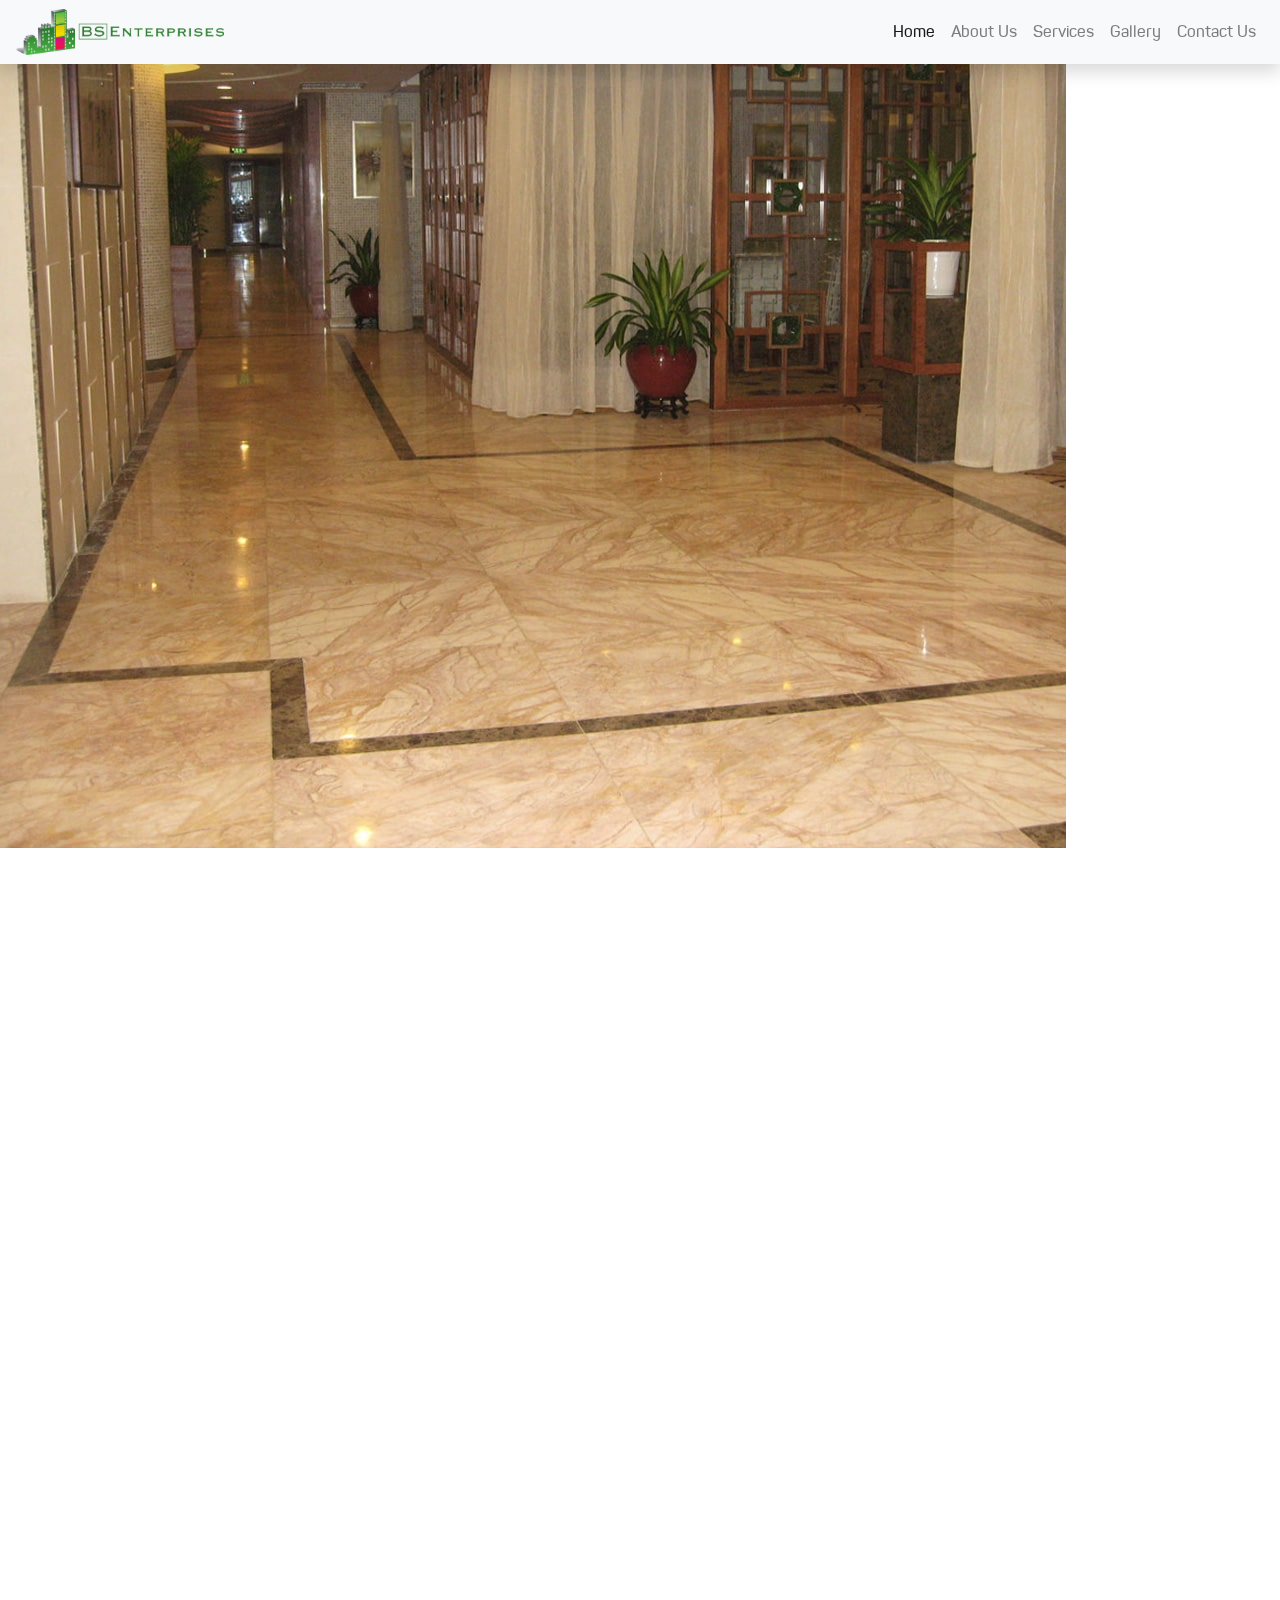
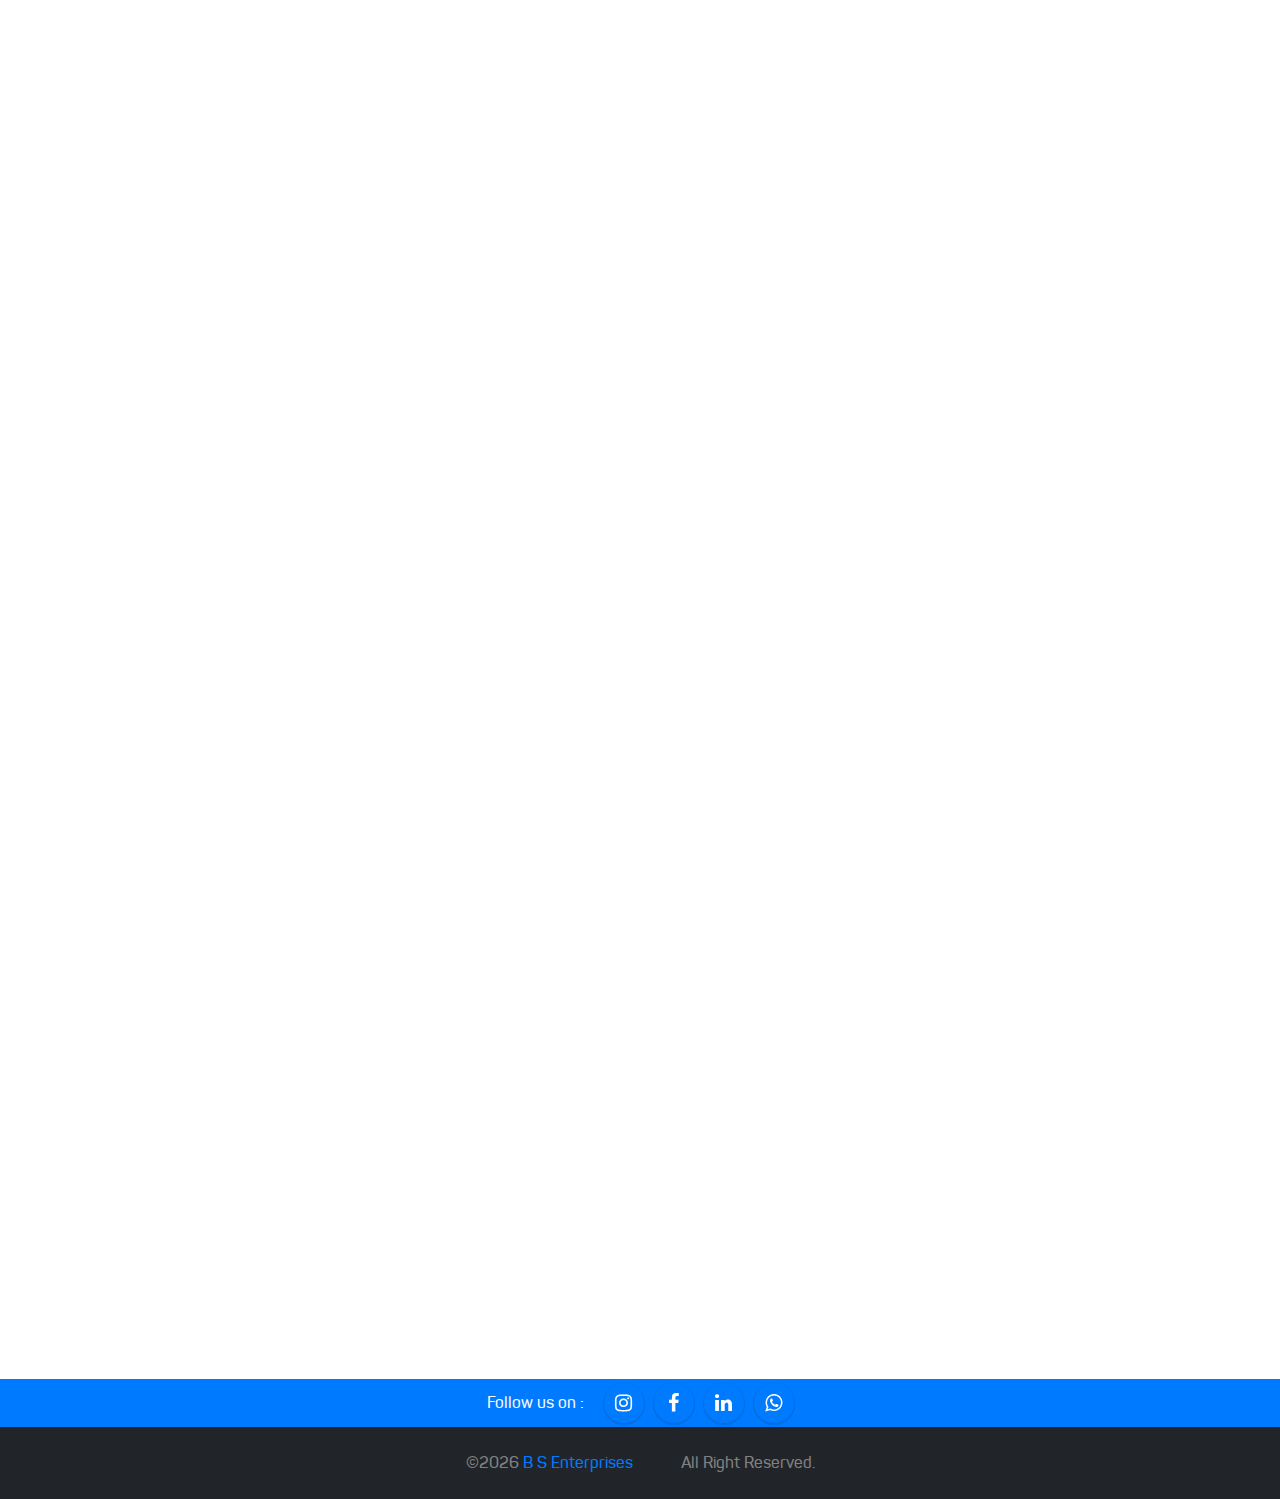
<file: index2.html>
<!doctype html>
<html lang="en">

<head>
<title>Home | Bs Enterprises - Home Interior, Interior Design, Interior Decoration.</title>
  <meta name="description" content="BS Enterprises is Interior Designers in Bangalore. Budget home interior Designer and Decoration for Home, Office, Apartments in Bangalore with latest designs.">
  <meta name="keywords" content="">
  <meta charset="utf-8">
  <meta name="viewport" content="width=device-width, initial-scale=1, shrink-to-fit=no">
  <meta http-equiv="x-ua-compatible" content="ie=edge">
  <meta name="theme-color" content="#0275d8">

  <!-- Required og tags -->
  <meta property="og:title" content="Bs Enterprises - Home Interior, Interior Design, Interior Decoration.">
  <meta property="og:description" content="BS Enterprises is Interior Designers in Bangalore. Budget home interior Designer and Decoration for Home, Office, Apartments in Bangalore with latest designs.">
  <meta property="og:locale" content="en_IN">

  <!-- Required og:image tags -->
  <meta property="og:image" content="https://bs-interior.com/favicon/ms-icon-310x310-min.png">
  <meta property="og:image:url" content="https://bs-interior.com/favicon/ms-icon-310x310-min.png">
  <meta property="og:image:type" content="image/png">
  <meta property="og:image:alt" content="BS-Enterprises-Logo">
  <meta property="og:image:width" content="310">
  <meta property="og:image:height" content="310">

  <!-- Required favicon -->
  <link rel="apple-touch-icon" href="favicon/apple-icon-180x180-min.png">
  

  <link rel="icon" type="image/png" sizes="192x192" href="favicon/android-icon-192x192-min.png">
  <link rel="icon" type="image/png" sizes="32x32" href="favicon/favicon-32x32-min.png">
  <link rel="icon" type="image/png" sizes="96x96" href="favicon/favicon-96x96-min.png">
  <link rel="icon" type="image/png" sizes="16x16" href="favicon/favicon-16x16-min.png">

  <link rel="shortcut icon" type="image/x-icon" href="favicon/favicon.ico">
  <link rel="manifest" href="manifest.json">
  <meta name="msapplication-TileColor" content="#0275d8">
  <meta name="msapplication-TileImage" content="favicon/ms-icon-144x144-min.png">

  <!-- Bootstrap CSS -->
  <link rel="stylesheet" href="./src/vendor/font-awesome/4.7.0/css/font-awesome.min.css">
  <!-- Bootstrap CSS -->
  <link rel="stylesheet" href="./src/vendor/fonts/panton/panton.css">
  <!-- Bootstrap CSS -->
  <link rel="stylesheet" href="./src/vendor/bootstrap/4.5.3/bootstrap.min.css">
  <!-- Bootstrap CSS -->
  <link rel="stylesheet" href="./src/vendor/animate-css/4.1.0/animate.min.css">
  <!-- Bootstrap CSS -->
  <link rel="stylesheet" href="./src/vendor/aos/2.3.4/aos.css">
  <!-- Bootstrap CSS -->
  <link rel="stylesheet" href="./src/vendor/waves/0.7.6/waves.min.css">
  <link rel="stylesheet" href="./src/css/hamburger.css">

  <!-- style CSS -->
  <link rel="stylesheet" href="./src/css/style.css">
  <!-- Nav CSS -->
  <link rel="stylesheet" href="./src/css/nav.css">
  <!-- Nav CSS -->
  <link rel="stylesheet" href="./src/css/footer.css">

</head>

<body>

  <div id="pageWrap">

    <nav class="navbar navbar-expand-md navbar-light bg-light fixed-top shadow py-1">
      <a class="navbar-brand" href="./">
        <img src="./src/img/logo/BS_Enterprises-min.png">
      </a>

      
    <button class="hamburger hamburger--slider navbar-toggler"  type="button" data-toggle="collapse" data-target="#navbarNav" aria-controls="navbarNav" aria-expanded="false" aria-label="Toggle navigation">
		<span class="hamburger-box">
			<span class="hamburger-inner"></span>
		</span>
    </button>
    <!--
    <button class="navbar-toggler" type="button" data-toggle="collapse" data-target="#navbarNav" aria-controls="navbarNav" aria-expanded="false" aria-label="Toggle navigation">
      <span class="navbar-toggler-icon"></span>
    </button>
    -->
      <div class="collapse navbar-collapse " id="navbarNav">
        <ul class="navbar-nav ml-auto">
          <li class="nav-item active">
            <a class="nav-link" href="./">Home <span class="sr-only">(current)</span></a>
          </li>
          <li class="nav-item">
            <a class="nav-link" href="./about-us.html">About Us</a>
          </li>
          <li class="nav-item">
          <a class="nav-link" href="./services.html">Services</a>
          </li>
          <li class="nav-item">
          <a class="nav-link" href="./gallery.html">Gallery</a>
          </li>
          <li class="nav-item">
            <a class="nav-link" href="contact-us.html">Contact Us</a>
          </li>
          <!--<li class="nav-item">
          <a class="nav-link disabled" href="#" tabindex="-1" aria-disabled="true">Disabled</a>
        </li>-->
        </ul>
      </div>
    </nav>
    

    <div id="carouselExampleIndicators" class="d-none carousel slide mt-5 pt-3 caption-animate mb-md-5" data-ride="carousel">
      <ol class="carousel-indicators">
        <li data-target="#carouselExampleIndicators" data-slide-to="0" class="active"></li>
        <li data-target="#carouselExampleIndicators" data-slide-to="1"></li>
        <li data-target="#carouselExampleIndicators" data-slide-to="2"></li>
      </ol>
      <div class="carousel-inner">
        <div class="carousel-item active">
          <img src="./src/img/gallery/flooring/1-min.jpg" class="d-block w-100" alt="...">
          <div class="carousel-caption">
            <p>Carousel slide up caption text here.</p>
            <p>Carousel slide down caption text here.</p>
          </div>
        </div>
        <div class="carousel-item">
          <img src="./src/img/gallery/flooring/3-min.jpg" class="d-block w-100" alt="...">
          <div class="carousel-caption">
            <p>Carousel slide up caption text here.</p>
            <p>Carousel slide down caption text here.</p>
          </div>
        </div>
        <div class="carousel-item">
          <img src="./src/img/gallery/flooring/6-min.jpg" class="d-block w-100" alt="...">
          <div class="carousel-caption">
            <p>Carousel slide up caption text here.</p>
            <p>Carousel slide down caption text here.</p>
          </div>
        </div>
      </div>
      <!--<a class="carousel-control-prev" href="#carouselExampleIndicators" role="button" data-slide="prev">
    <span class="carousel-control-prev-icon" aria-hidden="true"></span>
    <span class="sr-only">Previous</span>
    </a>
    <a class="carousel-control-next" href="#carouselExampleIndicators" role="button" data-slide="next">
    <span class="carousel-control-next-icon" aria-hidden="true"></span>
    <span class="sr-only">Next</span>
    </a>-->
    </div>
<img src="./src/img/gallery/flooring/1-min.jpg" class="img-fluid mt-5" alt="...">
    
    <div class="container mt-5">
      <!-- who we are -->
      <div class="shadow-sk py-2 px-3 my-5" data-aos="fade-up">
        <h2 class="pt-3 text-center">Who we are &#127803 <br class="d-md-none">What we do &#127803</h2>
        <hr class="uLine mx-auto mb-5" data-aos="fade-right" data-aos-delay="600">
        <p class="p-3 bg-light" data-aos="fade-up" data-aos-delay="600">We are B S Enterprises. We do home interiors. We are amongst the top interior, exterior design and art service firm with projects nationally and concentrated in Bangalore, Karnataka. We are a team of professional, energetic individual’s with talented artists and designers with experienced managers available to guide our client’s through the flawless and timely execution of any residential or commercial project. BS enterprises is passionate about home interior interior decoration interior design.
        </p>
      </div>
      
      <style type="text/css">
      .roundedImgBox {
	      /*border:.3rem solid #bdf;*/
	      border: 0.3rem solid hsla(0, 50%, 100%, 0.5);
      }
      </style>
      <!-- why choose -->
      <section class="whyChoose shadow-sk p-3" data-aos="fade-up">
        <h2 class="pt-3 text-center">Why choose<br class="d-md-none"> BS Enterprises! &#128420</h2>
        <hr class="uLine mx-auto mb-5" data-aos="fade-right" data-aos-delay="600">
        <div class="row">

          <div class="col-lg-4">
            <div class="bg-warning text-center p-3 rounded" data-aos="fade-up">
              <div class="roundedImgBox">
                <img src="./src/img/icons/products-icon.png">
              </div>
              <h3>Finished Product & Designs.</h3>
            </div>
          </div>

          <div class="col-lg-4 my-3 my-lg-0">
            <div class="bg-info text-center p-3 rounded" data-aos="fade-up">
              <div class="roundedImgBox">
                <img src="./src/img/icons/market-icon.png">
              </div>
              <h3>On Time Work Completion.</h3>
            </div>
          </div>

          <div class="col-lg-4">
            <div class="bg-teal text-center p-3 rounded" data-aos="fade-up">
              <div class="roundedImgBox">
                <img src="./src/img/icons/team-icon.png">
              </div>
              <h3>Dedicated Delivery Team.</h3>
            </div>
          </div>

        </div>
      </section>

    </div>
    <style type="text/css">
    </style>
    <!-- our achievement -->
    <section class="ourAchiev shadow-sk mt-5 bg-dark text-light" data-aos="fade-up" data-aos-delay="300">
      <div class="container">
        <h3 class="pt-4 m-0 text-center">Our Achievements</h3>
        <hr class="uLine mx-auto mb-4" data-aos="fade-right" data-aos-delay="600">

        <div class="row text-center">
          <div class="col-6 col-md-3">
            <h1><span data-toggle="counter-up">60</span>+</h1>
            <p>Projects Completed.</p>
          </div>

          <div class="col-6 col-md-3">
            <h1 class="text-center"><span data-toggle="counter-up">50</span>+</h1>
            <p>Happy Clientes.</p>
          </div>

          <div class="col-6 col-md-3">
            <h1 class="text-center"><span data-toggle="counter-up">12</span>+</h1>
            <p>Clientes Appreciation.</p>
          </div>

          <div class="col-6 col-md-3">
            <h1 class="text-center"><span data-toggle="counter-up">20</span>+</h1>
            <p>Team Count.</p>
          </div>

        </div>
      </div>
    </section>

    <!-- our clients -->
    <div class="container mt-5">
      <section class="ourClient shadow-sk p-3" data-aos="fade-up">
        <h2 class="pt-3 text-center">Our Clients</h2>
        <hr class="uLine mx-auto mb-5" data-aos="fade-right" data-aos-delay="600">
        <!--
  <section class="ourClient container mt-5 py-1">
	  <div class="shadow-sk" >
		  <h3 class="pt-4 m-0 text-center" >Our Clients</h3>
		  <hr class="uLine mx-auto mb-4" >
	-->
        <div class="row text-center">

          <div class="col-md-6 col-lg-3 mb-5" data-aos="fade-up" data-aos-delay="300">
            <a href="https://www.brigadegroup.com/"><img class="d-block mx-auto" src="./src/img/client/brigade.jpg">
            </a>
          </div>

          <div class="col-md-6 col-lg-3 mb-5" data-aos="fade-up" data-aos-delay="300">
            <a href="http://www.excellentbiotech.com/"><img class="d-block mx-auto" src="./src/img/client/excellent.jpg"></a>
          </div>

          <div class="col-md-6 col-lg-3 mb-5" data-aos="fade-up" data-aos-delay="300">
            <a href="http://www.sobha.com/"><img class="d-block mx-auto" src="./src/img/client/sobha.jpg"></a>
          </div>

          <div class="col-md-6 col-lg-3 mb-5" data-aos="fade-up" data-aos-delay="300">
            <a href="http://www.simplexinfra.com/"><img class="d-block mx-auto" src="./src/img/client/simplex.jpg"></a>
          </div>

        </div>
      </section>
    </div>

    <!--  contact form -->
    <div class="container mt-5">
      <section class="ourClient shadow-sk p-3" data-aos="fade-up">
        <h2 class="pt-3 text-center">Get in Touch</h2>
        <hr class="uLine mx-auto mb-5" data-aos="fade-right" data-aos-delay="600">

        <form id="contact-form" class="pb-4 px-md-5" method="post">
          <h3 class="card-title"></h3>
          <div id="name-group" class="form-group">
            <input name="name" id="name" class="form-control" type="text" placeholder="Full Name">
          </div>
          <div id="mob-group" class="form-group">
            <input name="mob" id="mob" class="form-control" type="tel" placeholder="Mobile Number">
          </div>
          <div id="email-group" class="form-group">
            <input name="email" id="email" class="form-control" type="email" placeholder="Email">
          </div>
          <div id="sub-group" class="form-group">
            <input name="sub" id="sub" class="form-control" type="text" placeholder="Subject">
          </div>
          <div id="msg-group" class="form-group" placeholder="You message to be here.">
            <textarea class="form-control" name="msg" id="msg" placeholder="Your Message"></textarea>
          </div>
          <div>
            <input class="btn btn-success py-2 px-4" type="submit" name="submit" id="submit" value="Send Message">
            <input class="btn btn-secondary py-2 px-4 mr-4" type="reset" value="Reset">
          </div>
        </form>

      </section>
    </div>

    <!-- footer -->
    <footer class="bg-dark flat-box-light mt-5">
      <!-- footer social icons section -->
      <section class="footer__social py-1 bg-primary">
        <div class="footer__social_icon container text-light center-center">
          <ul class="d-none d-md-flex">
            <li>Follow us on : </li>
          </ul>
          <ul>
            <li class="ig float-icon"><a href="https://www.instagram.com/bs_enterprises_7869/"><i class="fa fa-instagram"></i></a></li>
            <li class="fb float-icon"><a href="https://m.facebook.com/BS-Enterprises-465993977233982/"><i class="fa fa-facebook"></i></a></li>
            <li class="tw float-icon"><a href="https://www.linkedin.com/in/barun-sharma-2b18752a"><i class="fa fa-linkedin"></i></a></li>
            <li class="yt float-icon"><a href="https://api.whatsapp.com/send?phone=918123011119&text=&source=&data=&app_absent="><i class="fa fa-whatsapp"></i></a></li>
          </ul>
        </div>
      </section>
      <!-- /footer social icons section -->

      <!-- footer links section --
  <section class="footer__links container py-4" >
  <a class="flat-button-light" href="mailto:barun.sharma@bsinteriorsolution.com" >Email Us : run.sharma@bsinteriorsolution.com</a>
  <a class="flat-button-light" href="mailto:barun1232002@gmail.com" >Email Us : barun1232002@gmail.com</a>
  <a class="flat-button" href="tel:+91-943-141-8001">Call Us : +91-943-141-8001</a>
  <a class="flat-button-light" href="https://m.me/sks555sks" >Messenger</a>
  </section>
  <!-- /footer links section -->

      <!-- copyright section -->
      <section class="copyright my-auto py-4 text-center ">
        &copy<script>
          //
          document.write(new Date().getFullYear())
        </script> <a class="text-lightgrey mr-md-5" href="./"><b>B S Enterprises</b></a><span class="d-none d-md-inline">All Right Reserved.</span>
      </section>
      <!-- /copyright section -->
    </footer>
    <!-- /footer -->

  </div>
  <!-- Optional JavaScript -->
  <!-- jQuery first, then Popper.js, then Bootstrap JS -->
  <script src="./src/vendor/jquery/3.5.1/jquery.min.js"></script>
  <script src="./src/vendor/bootstrap/4.5.3/bootstrap.bundle.min.js"></script>
  <script src="./src/vendor/aos/2.3.4/aos.js"></script>
  <script src="./src/vendor/counterup/counterup.min.js"></script>
  <script src="./src/vendor/waypoints/4.0.1/jquery.waypoints.min.js"></script>
  <script src="./src/vendor/waves/0.7.6/waves.min.js"></script>
  <!--
  <script src="./src/vendor/wow-js/1.1.2/wow.min.js"></script>
  -->
  <script src="./src/js/script.js"></script>

  <script type="text/javascript">
  function aos_init() {
  AOS.init({
  duration: 1000,
  easing: "ease-in-out-back"
  //once: true
  });
  }
  aos_init();
  // jQuery counterUp
  $('[data-toggle="counter-up"]').counterUp({
  delay: 30,
  time: 2000
  });
  
  </script>
 
</body>

</html>
</file>
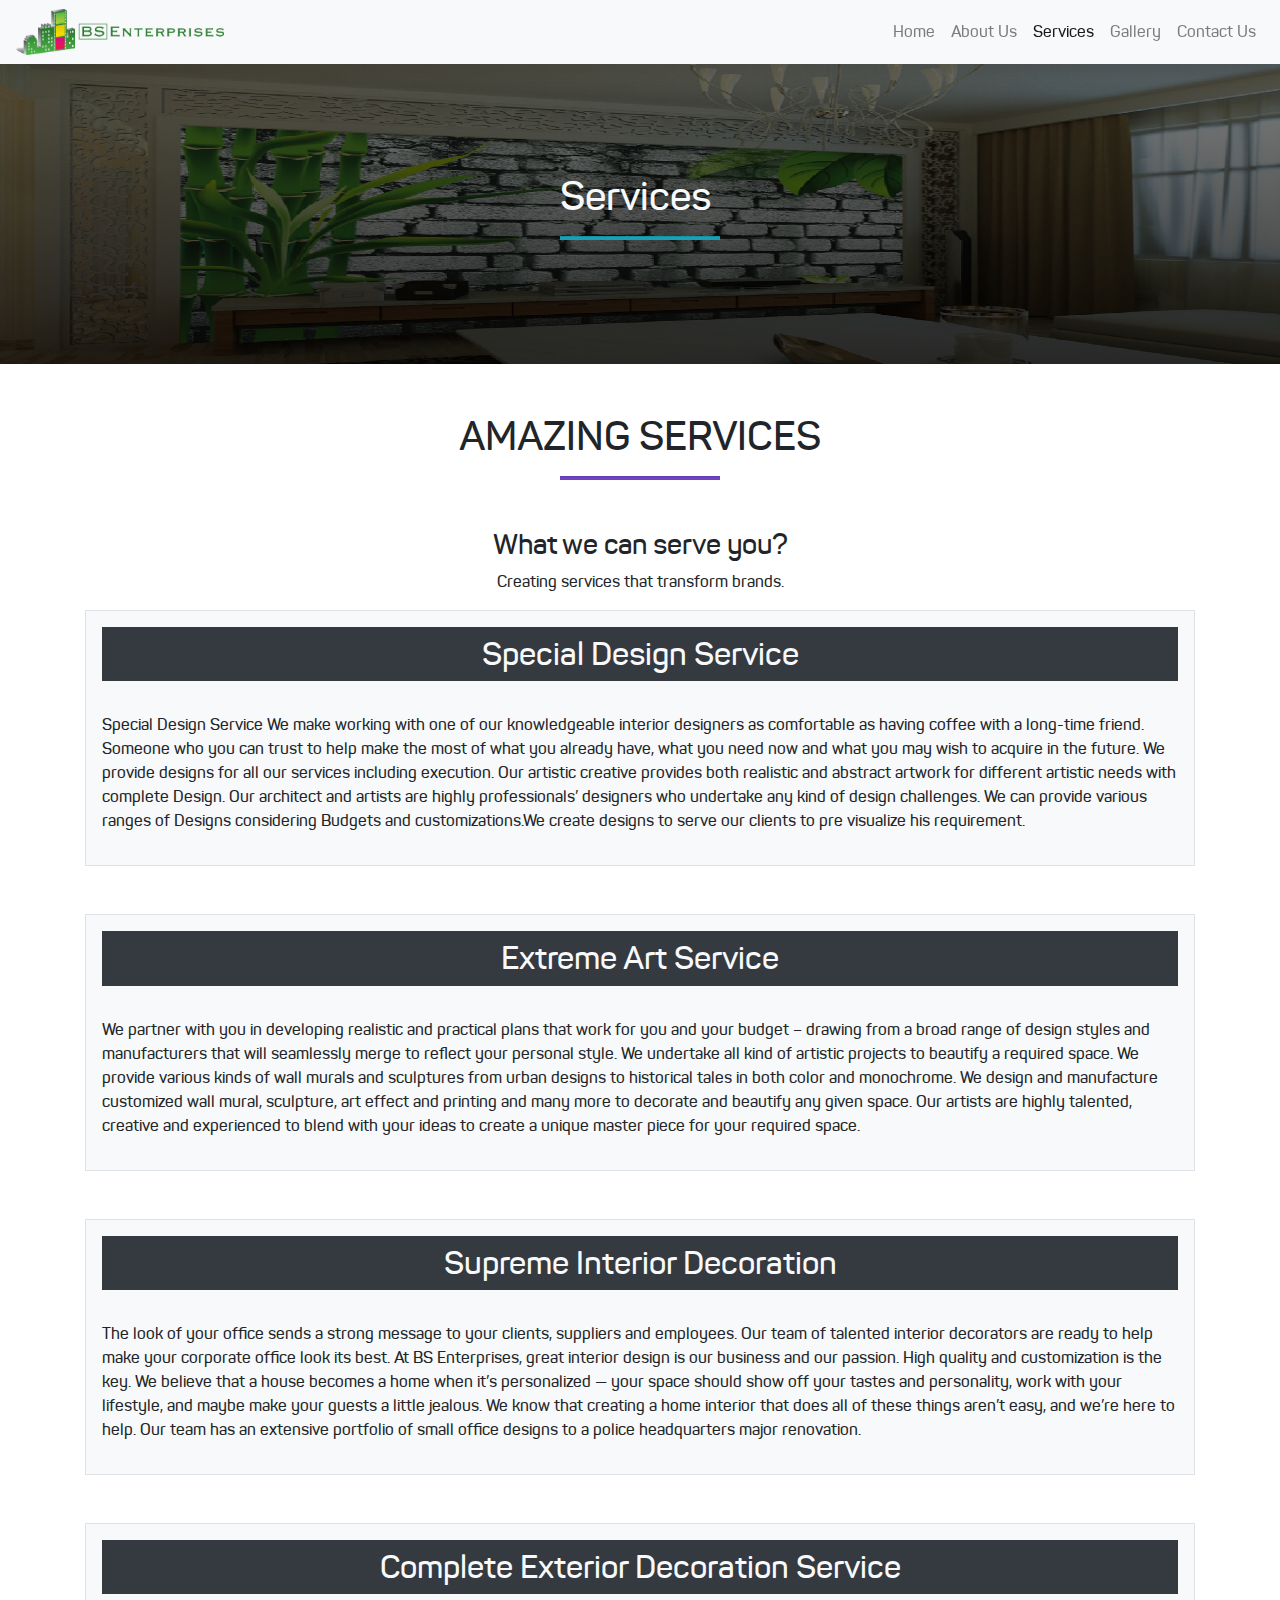
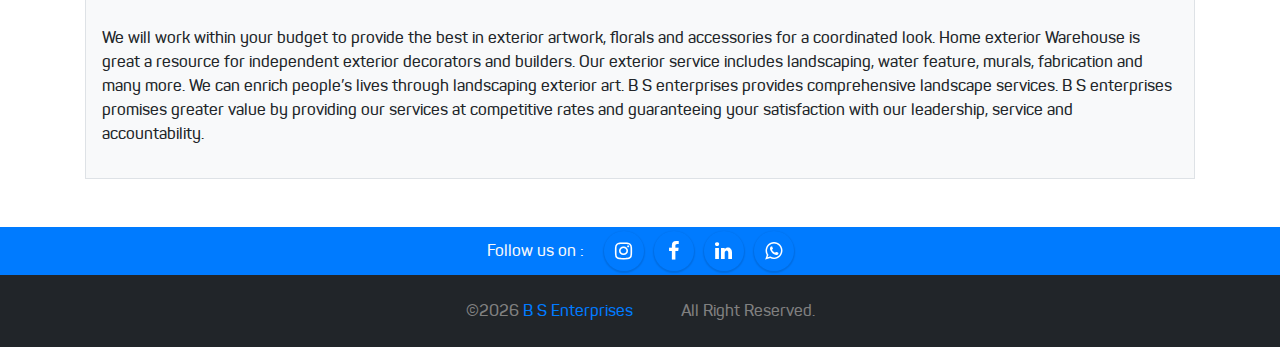
<file: services.html>
<!doctype html>
<html lang="en">

<head>
<title>Services | Bs Enterprises - Home Interior, Interior Design, Interior Decoration.</title>
  <meta name="description" content="BS Enterprises is Interior Designers in Bangalore. Budget home interior Designer and Decoration for Home, Office, Apartments in Bangalore with latest designs.">
  <meta name="keywords" content="">
  <meta charset="utf-8">
  <meta name="viewport" content="width=device-width, initial-scale=1, shrink-to-fit=no">
  <meta http-equiv="x-ua-compatible" content="ie=edge">
  <meta name="theme-color" content="#0275d8">

  <!-- Required og tags -->
  <meta property="og:title" content="Bs Enterprises - Home Interior, Interior Design, Interior Decoration.">
  <meta property="og:description" content="BS Enterprises is Interior Designers in Bangalore. Budget home interior Designer and Decoration for Home, Office, Apartments in Bangalore with latest designs.">
  <meta property="og:locale" content="en_IN">

  <!-- Required og:image tags -->
  <meta property="og:image" content="https://bs-interior.com/favicon/ms-icon-310x310-min.png">
  <meta property="og:image:url" content="https://bs-interior.com/favicon/ms-icon-310x310-min.png">
  <meta property="og:image:type" content="image/png">
  <meta property="og:image:alt" content="BS-Enterprises-Logo">
  <meta property="og:image:width" content="310">
  <meta property="og:image:height" content="310">

  <!-- Required favicon -->
  <link rel="apple-touch-icon" href="favicon/apple-icon-180x180-min.png">
  

  <link rel="icon" type="image/png" sizes="192x192" href="favicon/android-icon-192x192-min.png">
  <link rel="icon" type="image/png" sizes="32x32" href="favicon/favicon-32x32-min.png">
  <link rel="icon" type="image/png" sizes="96x96" href="favicon/favicon-96x96-min.png">
  <link rel="icon" type="image/png" sizes="16x16" href="favicon/favicon-16x16-min.png">

  <link rel="shortcut icon" type="image/x-icon" href="favicon/favicon.ico">
  <link rel="manifest" href="manifest.json">
  <meta name="msapplication-TileColor" content="#0275d8">
  <meta name="msapplication-TileImage" content="favicon/ms-icon-144x144-min.png">

  <!-- Bootstrap CSS -->
  <link rel="stylesheet" href="./src/vendor/font-awesome/4.7.0/css/font-awesome.min.css">
  <!-- Bootstrap CSS -->
  <link rel="stylesheet" href="./src/vendor/fonts/panton/panton.css">
  <!-- Bootstrap CSS -->
  <link rel="stylesheet" href="./src/vendor/bootstrap/4.5.3/bootstrap.min.css">
  <!-- Bootstrap CSS -->
  <link rel="stylesheet" href="./src/vendor/animate-css/4.1.0/animate.min.css">
  <!-- Bootstrap CSS -->
  <link rel="stylesheet" href="./src/vendor/aos/2.3.4/aos.css">
  <!-- Bootstrap CSS -->
  <link rel="stylesheet" href="./src/vendor/waves/0.7.6/waves.min.css">
  <link rel="stylesheet" href="./src/css/hamburger.css">

  <!-- style CSS -->
  <link rel="stylesheet" href="./src/css/style.css">
  <!-- Nav CSS -->
  <link rel="stylesheet" href="./src/css/nav.css">
  <!-- Nav CSS -->
  <link rel="stylesheet" href="./src/css/footer.css">


  <style type="text/css">
  .banner {
  background:linear-gradient(rgba(0,0,0,0.5), rgba(0,0,0,0.8)), url("./src/img/web/gallery-banner-image.jpg") center/100% 100% no-repeat;
  }
  </style>
</head>

<body>

  <div id="pageWrap">

    <nav class="navbar navbar-expand-md navbar-light bg-light fixed-top shadow py-1">
      <a class="navbar-brand" href="./">
        <img src="./src/img/logo/BS_Enterprises-min.png">
      </a>

      
    <button class="hamburger hamburger--slider navbar-toggler"  type="button" data-toggle="collapse" data-target="#navbarNav" aria-controls="navbarNav" aria-expanded="false" aria-label="Toggle navigation">
		<span class="hamburger-box">
			<span class="hamburger-inner"></span>
		</span>
    </button>
    <!--
    <button class="navbar-toggler" type="button" data-toggle="collapse" data-target="#navbarNav" aria-controls="navbarNav" aria-expanded="false" aria-label="Toggle navigation">
      <span class="navbar-toggler-icon"></span>
    </button>
    -->
      <div class="collapse navbar-collapse " id="navbarNav">
        <ul class="navbar-nav ml-auto">
          <li class="nav-item">
            <a class="nav-link" href="./">Home <span class="sr-only">(current)</span></a>
          </li>
          <li class="nav-item">
            <a class="nav-link" href="./about-us.html">About Us</a>
          </li>
          <li class="nav-item active">
          <a class="nav-link" href="./services.html">Services</a>
          </li>
          <li class="nav-item">
          <a class="nav-link" href="./gallery.html">Gallery</a>
          </li>
          <li class="nav-item">
            <a class="nav-link" href="contact-us.html">Contact Us</a>
          </li>
          <!--<li class="nav-item">
          <a class="nav-link disabled" href="#" tabindex="-1" aria-disabled="true">Disabled</a>
        </li>-->
        </ul>
      </div>
    </nav>
    
<main class="mt-5 pt-3" >
    <section class="banner d-flex justify-content-center align-items-center flex-column" >
	    <div class="px-3" >
	    <h1 class="text-light" >Services</h1>
	    <hr class="uLine bg-info mx-auto" >
	    </div>
    </section>
    
    <div class="mt-5" >
    <h1 class="text-center" >AMAZING SERVICES</h1>
    <hr class="uLine mx-auto mb-5" >
    <h5 class="h3 text-center" >What we can serve you?</h5>
    <p class="text-center" >Creating services that transform brands.</p>
    </div>
    
    <section class="container" >
	    <div class="bg-light border p-3" >
		    <p class="h2 bg-dark text-light py-2 px-3 text-center" >Special Design Service</p>
			    <p class="pt-4" >Special Design Service
			    We make working with one of our knowledgeable interior designers as comfortable as having coffee with a long-time friend. Someone who you can trust to help make the most of what you already have, what you need now and what you may wish to acquire in the future. We provide designs for all our services including execution. Our artistic creative provides both realistic and abstract artwork for different artistic needs with complete Design. Our architect and artists are highly professionals’ designers who undertake any kind of design challenges. We can provide various ranges of Designs considering Budgets and customizations.We create designs to serve our clients to pre visualize his requirement.
			    </p>
	    </div>
	    
	    <div class="bg-light border p-3 mt-5" >
	    <p class="h2 bg-dark text-light py-2 px-3 text-center" >Extreme Art Service</p>
	    <p class="pt-4" >
	    We partner with you in developing realistic and practical plans that work for you and your budget – drawing from a broad range of design styles and manufacturers that will seamlessly merge to reflect your personal style. We undertake all kind of artistic projects to beautify a required space. We provide various kinds of wall murals and sculptures from urban designs to historical tales in both color and monochrome. We design and manufacture customized wall mural, sculpture, art effect and printing and many more to decorate and beautify any given space. Our artists are highly talented, creative and experienced to blend with your ideas to create a unique master piece for your required space.
	    </p>
	    </div>
	    
	    <div class="bg-light border p-3 mt-5" >
	    <p class="h2 bg-dark text-light py-2 px-3 text-center" >Supreme Interior Decoration</p>
	    <p class="pt-4" >
	    The look of your office sends a strong message to your clients, suppliers and employees. Our team of talented interior decorators are ready to help make your corporate office look its best. At BS Enterprises, great interior design is our business and our passion. High quality and customization is the key. We believe that a house becomes a home when it’s personalized — your space should show off your tastes and personality, work with your lifestyle, and maybe make your guests a little jealous. We know that creating a home interior that does all of these things aren’t easy, and we’re here to help. Our team has an extensive portfolio of small office designs to a police headquarters major renovation.
	    </p>
	    </div>
	    
	    <div class="bg-light border p-3 mt-5" >
	    <p class="h2 bg-dark text-light py-2 px-3 text-center" >Complete Exterior Decoration Service</p>
	    <p class="pt-4" >
	    We will work within your budget to provide the best in exterior artwork, florals and accessories for a coordinated look. Home exterior Warehouse is great a resource for independent exterior decorators and builders. Our exterior service includes landscaping, water feature, murals, fabrication and many more. We can enrich people’s lives through landscaping exterior art. B S enterprises provides comprehensive landscape services. B S enterprises promises greater value by providing our services at competitive rates and guaranteeing your satisfaction with our leadership, service and accountability.
	    </p>
	    </div>
	    
    </section>
    
    
</main>
    <!-- footer -->
    <footer class="bg-dark flat-box-light mt-5">
      <!-- footer social icons section -->
      <section class="footer__social py-1 bg-primary">
        <div class="footer__social_icon container text-light center-center">
          <ul class="d-none d-md-flex">
            <li>Follow us on : </li>
          </ul>
          <ul>
            <li class="ig float-icon"><a href="https://www.instagram.com/bs_enterprises_7869/"><i class="fa fa-instagram"></i></a></li>
            <li class="fb float-icon"><a href="https://m.facebook.com/BS-Enterprises-465993977233982/"><i class="fa fa-facebook"></i></a></li>
            <li class="tw float-icon"><a href="https://www.linkedin.com/in/barun-sharma-2b18752a"><i class="fa fa-linkedin"></i></a></li>
            <li class="yt float-icon"><a href="https://api.whatsapp.com/send?phone=918123011119&text=&source=&data=&app_absent="><i class="fa fa-whatsapp"></i></a></li>
          </ul>
        </div>
      </section>
      <!-- /footer social icons section -->

      <!-- footer links section --
  <section class="footer__links container py-4" >
  <a class="flat-button-light" href="mailto:barun.sharma@bsinteriorsolution.com" >Email Us : run.sharma@bsinteriorsolution.com</a>
  <a class="flat-button-light" href="mailto:barun1232002@gmail.com" >Email Us : barun1232002@gmail.com</a>
  <a class="flat-button" href="tel:+91-943-141-8001">Call Us : +91-943-141-8001</a>
  <a class="flat-button-light" href="https://m.me/sks555sks" >Messenger</a>
  </section>
  <!-- /footer links section -->

      <!-- copyright section -->
      <section class="copyright my-auto py-4 text-center ">
        &copy<script>
          //
          document.write(new Date().getFullYear())
        </script> <a class="text-lightgrey mr-md-5" href="./"><b>B S Enterprises</b></a><span class="d-none d-md-inline">All Right Reserved.</span>
      </section>
      <!-- /copyright section -->
    </footer>
    <!-- /footer -->

  </div>
  <!-- Optional JavaScript -->
  <!-- jQuery first, then Popper.js, then Bootstrap JS -->
  <script src="./src/vendor/jquery/3.5.1/jquery.min.js"></script>
  <script src="./src/vendor/bootstrap/4.5.3/bootstrap.bundle.min.js"></script>
  <script src="./src/vendor/aos/2.3.4/aos.js"></script>
  <script src="./src/vendor/counterup/counterup.min.js"></script>
  <script src="./src/vendor/waypoints/4.0.1/jquery.waypoints.min.js"></script>
  <script src="./src/vendor/waves/0.7.6/waves.min.js"></script>
  <!--
  <script src="./src/vendor/wow-js/1.1.2/wow.min.js"></script>
  -->
  <script src="./src/js/script.js"></script>

</body>

</html>
</file>
<file: src/vendor/fonts/panton/panton.css>
@font-face{
	font-family:'intro_regular';
	src:url(./intro-webfont.eot);
	src:url(./intro-webfont.eot?#iefix) format("embedded-opentype"),url(./intro-webfont.woff2) format("woff2"),url(./intro-webfont.woff) format("woff"),url(./intro-webfont.ttf) format("truetype"),url(https://www.freevector.com/intro-webfont-daa7f659a7be9c8100274f0b2cafd9d56654162ec9d627e41fd71aba9f128e9a.svg#intro_regular) format("svg");
	font-weight:normal;
	font-display:swap;
	font-style:normal
}
@font-face{
	font-family:'panton_bold';
	src:url(./panton-bold-webfont.eot);
	src:url(./panton-bold-webfont.eot?#iefix) format("embedded-opentype"),url(./panton-bold-webfont.woff2) format("woff2"),url(./panton-bold-webfont.woff) format("woff"),url(./panton-bold-webfont.ttf) format("truetype"),url(https://www.freevector.com/panton-bold-webfont-33884798e3bf2b77605b615aab9bcc730e785faaa9f5ce151e3288648b3934fd.svg#pantonbold) format("svg");
	font-weight:normal;
	font-display:swap;
	font-style:normal
}
@font-face{
	font-family:'panton_extrabold';
	src:url(./panton-extrabold-webfont.eot);
	src:url(./panton-extrabold-webfont.eot?#iefix) format("embedded-opentype"),url(./panton-extrabold.woff2) format("woff2"),url(./panton-extrabold-webfont.woff) format("woff"),url(./panton-extrabold-webfont.ttf) format("truetype"),url(https://www.freevector.com/panton-extrabold-webfont-1848271d6cdde92e7e29bc18f07bdd043d279b7440239748fe46ca975f19fefb.svg#panton_extraboldregular) format("svg");
	font-weight:normal;
	font-display:swap;
	font-style:normal
}
@font-face{
	font-family:'panton_semibold';
	src:url(./panton-semibold-webfont.eot);
	src:url(./panton-semibold-webfont.eot?#iefix) format("embedded-opentype"),url(./panton-semibold-webfont.woff2) format("woff2"),url(./panton-semibold-webfont.woff) format("woff"),url(./panton-semibold-webfont.ttf) format("truetype"),url(https://www.freevector.com/panton-semibold-webfont-1c99189968f9996381e7b52975e1e4f928eace211116c9a8234820329c916453.svg#panton_semiboldregular) format("svg");
	font-weight:normal;
	font-display:swap;
	font-style:normal
}
@font-face{
	font-family:'panton_regular';
	src:url(./panton-regular-webfont.eot);
	src:url(./panton-regular-webfont.eot?#iefix) format("embedded-opentype"),url(./panton-regular-webfont.woff2) format("woff2"),url(./panton-regular-webfont.woff) format("woff"),url(./panton-regular-webfont.ttf) format("truetype"),url(https://www.freevector.com/panton-regular-webfont-3e89171debd11e1335d5fe4e1ccaa85a15a5dc7f41d62c73274656b063280db1.svg#pantonregular) format("svg");
	font-weight:normal;
	font-display:swap;
	font-style:normal
}
</file>
<file: src/css/hamburger.css>
/*
* Prefixed by https://autoprefixer.github.io
* PostCSS: v7.0.29,
* Autoprefixer: v9.7.6
* Browsers: last 2 version
*/

:root{
--hamburger-color:#0275d8;
}

/*!
 * Hamburgers
 * @description Tasty CSS-animated hamburgers
 * @author Jonathan Suh @jonsuh
 * @site https://jonsuh.com/hamburgers
 * @link https://github.com/jonsuh/hamburgers
 */
 
.hamburger {
  padding: 15px 15px;
  display: inline-block;
  cursor: pointer;
  -webkit-transition-property: opacity, -webkit-filter;
  transition-property: opacity, -webkit-filter;
  transition-property: opacity, filter;
  transition-property: opacity, filter, -webkit-filter;
  -webkit-transition-duration: 0.15s;
          transition-duration: 0.15s;
  -webkit-transition-timing-function: linear;
          transition-timing-function: linear;
  font: inherit;
  color: inherit;
  text-transform: none;
  /*background-color: transparent;*/
  background:re;
  border: 0;
  margin: 0;
  overflow: visible; }
  /*.hamburger:hover {
    opacity: 0.7; }
  .hamburger.is-active:hover {
    opacity: 0.7; }*/
  .hamburger.is-active .hamburger-inner,
  .hamburger.is-active .hamburger-inner::before,
  .hamburger.is-active .hamburger-inner::after {
    background-color:var(--hamburger-color);
    }

.hamburger-box {
  width: 30px;
  height: 24px;
  display: inline-block;
  position: relative; }

.hamburger-inner {
  display: block;
  top: 50%;
  /*margin-top: -2px; */
  margin-top: 2px; 
  }
  .hamburger-inner, .hamburger-inner::before, .hamburger-inner::after {
    width: 30px;
    height: 2.5px;
    background-color:var(--hamburger-color);
    /*background-color: #000;*/
    border-radius: 4px;
    position: absolute;
    -webkit-transition-property: -webkit-transform;
    transition-property: -webkit-transform;
    transition-property: transform;
    transition-property: transform, -webkit-transform;
    -webkit-transition-duration: 0.15s;
            transition-duration: 0.15s;
    -webkit-transition-timing-function: ease;
            transition-timing-function: ease; }
  .hamburger-inner::before, .hamburger-inner::after {
    content: "";
    display: block; }
  .hamburger-inner::before {
    top: -10px; }
  .hamburger-inner::after {
    bottom: -10px; }
    
    
/*
   * 3DX
   */
.hamburger--3dx .hamburger-box {
  perspective: 80px; }

.hamburger--3dx .hamburger-inner {
  transition: transform 0.15s cubic-bezier(0.645, 0.045, 0.355, 1), background-color 0s 0.1s cubic-bezier(0.645, 0.045, 0.355, 1); }
  .hamburger--3dx .hamburger-inner::before, .hamburger--3dx .hamburger-inner::after {
    transition: transform 0s 0.1s cubic-bezier(0.645, 0.045, 0.355, 1); }

.hamburger--3dx.is-active .hamburger-inner {
  background-color: transparent !important;
  transform: rotateY(180deg); }
  .hamburger--3dx.is-active .hamburger-inner::before {
    transform: translate3d(0, 10px, 0) rotate(45deg); }
  .hamburger--3dx.is-active .hamburger-inner::after {
    transform: translate3d(0, -10px, 0) rotate(-45deg); }

/*
   * 3DX Reverse
   */
.hamburger--3dx-r .hamburger-box {
  perspective: 80px; }

.hamburger--3dx-r .hamburger-inner {
  transition: transform 0.15s cubic-bezier(0.645, 0.045, 0.355, 1), background-color 0s 0.1s cubic-bezier(0.645, 0.045, 0.355, 1); }
  .hamburger--3dx-r .hamburger-inner::before, .hamburger--3dx-r .hamburger-inner::after {
    transition: transform 0s 0.1s cubic-bezier(0.645, 0.045, 0.355, 1); }

.hamburger--3dx-r.is-active .hamburger-inner {
  background-color: transparent !important;
  transform: rotateY(-180deg); }
  .hamburger--3dx-r.is-active .hamburger-inner::before {
    transform: translate3d(0, 10px, 0) rotate(45deg); }
  .hamburger--3dx-r.is-active .hamburger-inner::after {
    transform: translate3d(0, -10px, 0) rotate(-45deg); }

/*
   * 3DY
   */
.hamburger--3dy .hamburger-box {
  perspective: 80px; }

.hamburger--3dy .hamburger-inner {
  transition: transform 0.15s cubic-bezier(0.645, 0.045, 0.355, 1), background-color 0s 0.1s cubic-bezier(0.645, 0.045, 0.355, 1); }
  .hamburger--3dy .hamburger-inner::before, .hamburger--3dy .hamburger-inner::after {
    transition: transform 0s 0.1s cubic-bezier(0.645, 0.045, 0.355, 1); }

.hamburger--3dy.is-active .hamburger-inner {
  background-color: transparent !important;
  transform: rotateX(-180deg); }
  .hamburger--3dy.is-active .hamburger-inner::before {
    transform: translate3d(0, 10px, 0) rotate(45deg); }
  .hamburger--3dy.is-active .hamburger-inner::after {
    transform: translate3d(0, -10px, 0) rotate(-45deg); }

/*
   * 3DY Reverse
   */
.hamburger--3dy-r .hamburger-box {
  perspective: 80px; }

.hamburger--3dy-r .hamburger-inner {
  transition: transform 0.15s cubic-bezier(0.645, 0.045, 0.355, 1), background-color 0s 0.1s cubic-bezier(0.645, 0.045, 0.355, 1); }
  .hamburger--3dy-r .hamburger-inner::before, .hamburger--3dy-r .hamburger-inner::after {
    transition: transform 0s 0.1s cubic-bezier(0.645, 0.045, 0.355, 1); }

.hamburger--3dy-r.is-active .hamburger-inner {
  background-color: transparent !important;
  transform: rotateX(180deg); }
  .hamburger--3dy-r.is-active .hamburger-inner::before {
    transform: translate3d(0, 10px, 0) rotate(45deg); }
  .hamburger--3dy-r.is-active .hamburger-inner::after {
    transform: translate3d(0, -10px, 0) rotate(-45deg); }

/*
   * 3DXY
   */
.hamburger--3dxy .hamburger-box {
  perspective: 80px; }

.hamburger--3dxy .hamburger-inner {
  transition: transform 0.15s cubic-bezier(0.645, 0.045, 0.355, 1), background-color 0s 0.1s cubic-bezier(0.645, 0.045, 0.355, 1); }
  .hamburger--3dxy .hamburger-inner::before, .hamburger--3dxy .hamburger-inner::after {
    transition: transform 0s 0.1s cubic-bezier(0.645, 0.045, 0.355, 1); }

.hamburger--3dxy.is-active .hamburger-inner {
  background-color: transparent !important;
  transform: rotateX(180deg) rotateY(180deg); }
  .hamburger--3dxy.is-active .hamburger-inner::before {
    transform: translate3d(0, 10px, 0) rotate(45deg); }
  .hamburger--3dxy.is-active .hamburger-inner::after {
    transform: translate3d(0, -10px, 0) rotate(-45deg); }

/*
   * 3DXY Reverse
   */
.hamburger--3dxy-r .hamburger-box {
  perspective: 80px; }

.hamburger--3dxy-r .hamburger-inner {
  transition: transform 0.15s cubic-bezier(0.645, 0.045, 0.355, 1), background-color 0s 0.1s cubic-bezier(0.645, 0.045, 0.355, 1); }
  .hamburger--3dxy-r .hamburger-inner::before, .hamburger--3dxy-r .hamburger-inner::after {
    transition: transform 0s 0.1s cubic-bezier(0.645, 0.045, 0.355, 1); }

.hamburger--3dxy-r.is-active .hamburger-inner {
  background-color: transparent !important;
  transform: rotateX(180deg) rotateY(180deg) rotateZ(-180deg); }
  .hamburger--3dxy-r.is-active .hamburger-inner::before {
    transform: translate3d(0, 10px, 0) rotate(45deg); }
  .hamburger--3dxy-r.is-active .hamburger-inner::after {
    transform: translate3d(0, -10px, 0) rotate(-45deg); }

/*
   * Arrow
   */
.hamburger--arrow.is-active .hamburger-inner::before {
  transform: translate3d(-8px, 0, 0) rotate(-45deg) scale(0.7, 1); }

.hamburger--arrow.is-active .hamburger-inner::after {
  transform: translate3d(-8px, 0, 0) rotate(45deg) scale(0.7, 1); }

/*
   * Arrow Right
   */
.hamburger--arrow-r.is-active .hamburger-inner::before {
  transform: translate3d(8px, 0, 0) rotate(45deg) scale(0.7, 1); }

.hamburger--arrow-r.is-active .hamburger-inner::after {
  transform: translate3d(8px, 0, 0) rotate(-45deg) scale(0.7, 1); }

/*
   * Arrow Alt
   */
.hamburger--arrowalt .hamburger-inner::before {
  transition: top 0.1s 0.1s ease, transform 0.1s cubic-bezier(0.165, 0.84, 0.44, 1); }

.hamburger--arrowalt .hamburger-inner::after {
  transition: bottom 0.1s 0.1s ease, transform 0.1s cubic-bezier(0.165, 0.84, 0.44, 1); }

.hamburger--arrowalt.is-active .hamburger-inner::before {
  top: 0;
  transform: translate3d(-8px, -10px, 0) rotate(-45deg) scale(0.7, 1);
  transition: top 0.1s ease, transform 0.1s 0.1s cubic-bezier(0.895, 0.03, 0.685, 0.22); }

.hamburger--arrowalt.is-active .hamburger-inner::after {
  bottom: 0;
  transform: translate3d(-8px, 10px, 0) rotate(45deg) scale(0.7, 1);
  transition: bottom 0.1s ease, transform 0.1s 0.1s cubic-bezier(0.895, 0.03, 0.685, 0.22); }

/*
   * Arrow Alt Right
   */
.hamburger--arrowalt-r .hamburger-inner::before {
  transition: top 0.1s 0.1s ease, transform 0.1s cubic-bezier(0.165, 0.84, 0.44, 1); }

.hamburger--arrowalt-r .hamburger-inner::after {
  transition: bottom 0.1s 0.1s ease, transform 0.1s cubic-bezier(0.165, 0.84, 0.44, 1); }

.hamburger--arrowalt-r.is-active .hamburger-inner::before {
  top: 0;
  transform: translate3d(8px, -10px, 0) rotate(45deg) scale(0.7, 1);
  transition: top 0.1s ease, transform 0.1s 0.1s cubic-bezier(0.895, 0.03, 0.685, 0.22); }

.hamburger--arrowalt-r.is-active .hamburger-inner::after {
  bottom: 0;
  transform: translate3d(8px, 10px, 0) rotate(-45deg) scale(0.7, 1);
  transition: bottom 0.1s ease, transform 0.1s 0.1s cubic-bezier(0.895, 0.03, 0.685, 0.22); }

/*
   * Arrow Turn
   */
.hamburger--arrowturn.is-active .hamburger-inner {
  transform: rotate(-180deg); }
  .hamburger--arrowturn.is-active .hamburger-inner::before {
    transform: translate3d(8px, 0, 0) rotate(45deg) scale(0.7, 1); }
  .hamburger--arrowturn.is-active .hamburger-inner::after {
    transform: translate3d(8px, 0, 0) rotate(-45deg) scale(0.7, 1); }

/*
   * Arrow Turn Right
   */
.hamburger--arrowturn-r.is-active .hamburger-inner {
  transform: rotate(-180deg); }
  .hamburger--arrowturn-r.is-active .hamburger-inner::before {
    transform: translate3d(-8px, 0, 0) rotate(-45deg) scale(0.7, 1); }
  .hamburger--arrowturn-r.is-active .hamburger-inner::after {
    transform: translate3d(-8px, 0, 0) rotate(45deg) scale(0.7, 1); }

/*
   * Boring
   */
.hamburger--boring .hamburger-inner, .hamburger--boring .hamburger-inner::before, .hamburger--boring .hamburger-inner::after {
  transition-property: none; }

.hamburger--boring.is-active .hamburger-inner {
  transform: rotate(45deg); }
  .hamburger--boring.is-active .hamburger-inner::before {
    top: 0;
    opacity: 0; }
  .hamburger--boring.is-active .hamburger-inner::after {
    bottom: 0;
    transform: rotate(-90deg); }

/*
   * Collapse
   */
.hamburger--collapse .hamburger-inner {
  top: auto;
  bottom: 0;
  transition-duration: 0.13s;
  transition-delay: 0.13s;
  transition-timing-function: cubic-bezier(0.55, 0.055, 0.675, 0.19); }
  .hamburger--collapse .hamburger-inner::after {
    top: -20px;
    transition: top 0.2s 0.2s cubic-bezier(0.33333, 0.66667, 0.66667, 1), opacity 0.1s linear; }
  .hamburger--collapse .hamburger-inner::before {
    transition: top 0.12s 0.2s cubic-bezier(0.33333, 0.66667, 0.66667, 1), transform 0.13s cubic-bezier(0.55, 0.055, 0.675, 0.19); }

.hamburger--collapse.is-active .hamburger-inner {
  transform: translate3d(0, -10px, 0) rotate(-45deg);
  transition-delay: 0.22s;
  transition-timing-function: cubic-bezier(0.215, 0.61, 0.355, 1); }
  .hamburger--collapse.is-active .hamburger-inner::after {
    top: 0;
    opacity: 0;
    transition: top 0.2s cubic-bezier(0.33333, 0, 0.66667, 0.33333), opacity 0.1s 0.22s linear; }
  .hamburger--collapse.is-active .hamburger-inner::before {
    top: 0;
    transform: rotate(-90deg);
    transition: top 0.1s 0.16s cubic-bezier(0.33333, 0, 0.66667, 0.33333), transform 0.13s 0.25s cubic-bezier(0.215, 0.61, 0.355, 1); }

/*
   * Collapse Reverse
   */
.hamburger--collapse-r .hamburger-inner {
  top: auto;
  bottom: 0;
  transition-duration: 0.13s;
  transition-delay: 0.13s;
  transition-timing-function: cubic-bezier(0.55, 0.055, 0.675, 0.19); }
  .hamburger--collapse-r .hamburger-inner::after {
    top: -20px;
    transition: top 0.2s 0.2s cubic-bezier(0.33333, 0.66667, 0.66667, 1), opacity 0.1s linear; }
  .hamburger--collapse-r .hamburger-inner::before {
    transition: top 0.12s 0.2s cubic-bezier(0.33333, 0.66667, 0.66667, 1), transform 0.13s cubic-bezier(0.55, 0.055, 0.675, 0.19); }

.hamburger--collapse-r.is-active .hamburger-inner {
  transform: translate3d(0, -10px, 0) rotate(45deg);
  transition-delay: 0.22s;
  transition-timing-function: cubic-bezier(0.215, 0.61, 0.355, 1); }
  .hamburger--collapse-r.is-active .hamburger-inner::after {
    top: 0;
    opacity: 0;
    transition: top 0.2s cubic-bezier(0.33333, 0, 0.66667, 0.33333), opacity 0.1s 0.22s linear; }
  .hamburger--collapse-r.is-active .hamburger-inner::before {
    top: 0;
    transform: rotate(90deg);
    transition: top 0.1s 0.16s cubic-bezier(0.33333, 0, 0.66667, 0.33333), transform 0.13s 0.25s cubic-bezier(0.215, 0.61, 0.355, 1); }

/*
   * Elastic
   */
.hamburger--elastic .hamburger-inner {
  top: 2px;
  transition-duration: 0.275s;
  transition-timing-function: cubic-bezier(0.68, -0.55, 0.265, 1.55); }
  .hamburger--elastic .hamburger-inner::before {
    top: 10px;
    transition: opacity 0.125s 0.275s ease; }
  .hamburger--elastic .hamburger-inner::after {
    top: 20px;
    transition: transform 0.275s cubic-bezier(0.68, -0.55, 0.265, 1.55); }

.hamburger--elastic.is-active .hamburger-inner {
  transform: translate3d(0, 10px, 0) rotate(135deg);
  transition-delay: 0.075s; }
  .hamburger--elastic.is-active .hamburger-inner::before {
    transition-delay: 0s;
    opacity: 0; }
  .hamburger--elastic.is-active .hamburger-inner::after {
    transform: translate3d(0, -20px, 0) rotate(-270deg);
    transition-delay: 0.075s; }

/*
   * Elastic Reverse
   */
.hamburger--elastic-r .hamburger-inner {
  top: 2px;
  transition-duration: 0.275s;
  transition-timing-function: cubic-bezier(0.68, -0.55, 0.265, 1.55); }
  .hamburger--elastic-r .hamburger-inner::before {
    top: 10px;
    transition: opacity 0.125s 0.275s ease; }
  .hamburger--elastic-r .hamburger-inner::after {
    top: 20px;
    transition: transform 0.275s cubic-bezier(0.68, -0.55, 0.265, 1.55); }

.hamburger--elastic-r.is-active .hamburger-inner {
  transform: translate3d(0, 10px, 0) rotate(-135deg);
  transition-delay: 0.075s; }
  .hamburger--elastic-r.is-active .hamburger-inner::before {
    transition-delay: 0s;
    opacity: 0; }
  .hamburger--elastic-r.is-active .hamburger-inner::after {
    transform: translate3d(0, -20px, 0) rotate(270deg);
    transition-delay: 0.075s; }

/*
   * Emphatic
   */
.hamburger--emphatic {
  overflow: hidden; }
  .hamburger--emphatic .hamburger-inner {
    transition: background-color 0.125s 0.175s ease-in; }
    .hamburger--emphatic .hamburger-inner::before {
      left: 0;
      transition: transform 0.125s cubic-bezier(0.6, 0.04, 0.98, 0.335), top 0.05s 0.125s linear, left 0.125s 0.175s ease-in; }
    .hamburger--emphatic .hamburger-inner::after {
      top: 10px;
      right: 0;
      transition: transform 0.125s cubic-bezier(0.6, 0.04, 0.98, 0.335), top 0.05s 0.125s linear, right 0.125s 0.175s ease-in; }
  .hamburger--emphatic.is-active .hamburger-inner {
    transition-delay: 0s;
    transition-timing-function: ease-out;
    background-color: transparent !important; }
    .hamburger--emphatic.is-active .hamburger-inner::before {
      left: -80px;
      top: -80px;
      transform: translate3d(80px, 80px, 0) rotate(45deg);
      transition: left 0.125s ease-out, top 0.05s 0.125s linear, transform 0.125s 0.175s cubic-bezier(0.075, 0.82, 0.165, 1); }
    .hamburger--emphatic.is-active .hamburger-inner::after {
      right: -80px;
      top: -80px;
      transform: translate3d(-80px, 80px, 0) rotate(-45deg);
      transition: right 0.125s ease-out, top 0.05s 0.125s linear, transform 0.125s 0.175s cubic-bezier(0.075, 0.82, 0.165, 1); }

/*
   * Emphatic Reverse
   */
.hamburger--emphatic-r {
  overflow: hidden; }
  .hamburger--emphatic-r .hamburger-inner {
    transition: background-color 0.125s 0.175s ease-in; }
    .hamburger--emphatic-r .hamburger-inner::before {
      left: 0;
      transition: transform 0.125s cubic-bezier(0.6, 0.04, 0.98, 0.335), top 0.05s 0.125s linear, left 0.125s 0.175s ease-in; }
    .hamburger--emphatic-r .hamburger-inner::after {
      top: 10px;
      right: 0;
      transition: transform 0.125s cubic-bezier(0.6, 0.04, 0.98, 0.335), top 0.05s 0.125s linear, right 0.125s 0.175s ease-in; }
  .hamburger--emphatic-r.is-active .hamburger-inner {
    transition-delay: 0s;
    transition-timing-function: ease-out;
    background-color: transparent !important; }
    .hamburger--emphatic-r.is-active .hamburger-inner::before {
      left: -80px;
      top: 80px;
      transform: translate3d(80px, -80px, 0) rotate(-45deg);
      transition: left 0.125s ease-out, top 0.05s 0.125s linear, transform 0.125s 0.175s cubic-bezier(0.075, 0.82, 0.165, 1); }
    .hamburger--emphatic-r.is-active .hamburger-inner::after {
      right: -80px;
      top: 80px;
      transform: translate3d(-80px, -80px, 0) rotate(45deg);
      transition: right 0.125s ease-out, top 0.05s 0.125s linear, transform 0.125s 0.175s cubic-bezier(0.075, 0.82, 0.165, 1); }

/*
   * Minus
   */
.hamburger--minus .hamburger-inner::before, .hamburger--minus .hamburger-inner::after {
  transition: bottom 0.08s 0s ease-out, top 0.08s 0s ease-out, opacity 0s linear; }

.hamburger--minus.is-active .hamburger-inner::before, .hamburger--minus.is-active .hamburger-inner::after {
  opacity: 0;
  transition: bottom 0.08s ease-out, top 0.08s ease-out, opacity 0s 0.08s linear; }

.hamburger--minus.is-active .hamburger-inner::before {
  top: 0; }

.hamburger--minus.is-active .hamburger-inner::after {
  bottom: 0; }

/*
   * Slider
   */
.hamburger--slider .hamburger-inner {
  top: 2px; }
  .hamburger--slider .hamburger-inner::before {
    top: 10px;
    transition-property: transform, opacity;
    transition-timing-function: ease;
    transition-duration: 0.15s; }
  .hamburger--slider .hamburger-inner::after {
    top: 20px; }

.hamburger--slider.is-active .hamburger-inner {
  transform: translate3d(0, 10px, 0) rotate(45deg); }
  .hamburger--slider.is-active .hamburger-inner::before {
    transform: rotate(-45deg) translate3d(-5.71429px, -6px, 0);
    opacity: 0; }
  .hamburger--slider.is-active .hamburger-inner::after {
    transform: translate3d(0, -20px, 0) rotate(-90deg); }

/*
   * Slider Reverse
   */
.hamburger--slider-r .hamburger-inner {
  top: 2px; }
  .hamburger--slider-r .hamburger-inner::before {
    top: 10px;
    transition-property: transform, opacity;
    transition-timing-function: ease;
    transition-duration: 0.15s; }
  .hamburger--slider-r .hamburger-inner::after {
    top: 20px; }

.hamburger--slider-r.is-active .hamburger-inner {
  transform: translate3d(0, 10px, 0) rotate(-45deg); }
  .hamburger--slider-r.is-active .hamburger-inner::before {
    transform: rotate(45deg) translate3d(5.71429px, -6px, 0);
    opacity: 0; }
  .hamburger--slider-r.is-active .hamburger-inner::after {
    transform: translate3d(0, -20px, 0) rotate(90deg); }

/*
   * Spin
   */
.hamburger--spin .hamburger-inner {
  transition-duration: 0.22s;
  transition-timing-function: cubic-bezier(0.55, 0.055, 0.675, 0.19); }
  .hamburger--spin .hamburger-inner::before {
    transition: top 0.1s 0.25s ease-in, opacity 0.1s ease-in; }
  .hamburger--spin .hamburger-inner::after {
    transition: bottom 0.1s 0.25s ease-in, transform 0.22s cubic-bezier(0.55, 0.055, 0.675, 0.19); }

.hamburger--spin.is-active .hamburger-inner {
  transform: rotate(225deg);
  transition-delay: 0.12s;
  transition-timing-function: cubic-bezier(0.215, 0.61, 0.355, 1); }
  .hamburger--spin.is-active .hamburger-inner::before {
    top: 0;
    opacity: 0;
    transition: top 0.1s ease-out, opacity 0.1s 0.12s ease-out; }
  .hamburger--spin.is-active .hamburger-inner::after {
    bottom: 0;
    transform: rotate(-90deg);
    transition: bottom 0.1s ease-out, transform 0.22s 0.12s cubic-bezier(0.215, 0.61, 0.355, 1); }

/*
   * Spin Reverse
   */
.hamburger--spin-r .hamburger-inner {
  transition-duration: 0.22s;
  transition-timing-function: cubic-bezier(0.55, 0.055, 0.675, 0.19); }
  .hamburger--spin-r .hamburger-inner::before {
    transition: top 0.1s 0.25s ease-in, opacity 0.1s ease-in; }
  .hamburger--spin-r .hamburger-inner::after {
    transition: bottom 0.1s 0.25s ease-in, transform 0.22s cubic-bezier(0.55, 0.055, 0.675, 0.19); }

.hamburger--spin-r.is-active .hamburger-inner {
  transform: rotate(-225deg);
  transition-delay: 0.12s;
  transition-timing-function: cubic-bezier(0.215, 0.61, 0.355, 1); }
  .hamburger--spin-r.is-active .hamburger-inner::before {
    top: 0;
    opacity: 0;
    transition: top 0.1s ease-out, opacity 0.1s 0.12s ease-out; }
  .hamburger--spin-r.is-active .hamburger-inner::after {
    bottom: 0;
    transform: rotate(90deg);
    transition: bottom 0.1s ease-out, transform 0.22s 0.12s cubic-bezier(0.215, 0.61, 0.355, 1); }

/*
   * Spring
   */
.hamburger--spring .hamburger-inner {
  top: 2px;
  transition: background-color 0s 0.13s linear; }
  .hamburger--spring .hamburger-inner::before {
    top: 10px;
    transition: top 0.1s 0.2s cubic-bezier(0.33333, 0.66667, 0.66667, 1), transform 0.13s cubic-bezier(0.55, 0.055, 0.675, 0.19); }
  .hamburger--spring .hamburger-inner::after {
    top: 20px;
    transition: top 0.2s 0.2s cubic-bezier(0.33333, 0.66667, 0.66667, 1), transform 0.13s cubic-bezier(0.55, 0.055, 0.675, 0.19); }

.hamburger--spring.is-active .hamburger-inner {
  transition-delay: 0.22s;
  background-color: transparent !important; }
  .hamburger--spring.is-active .hamburger-inner::before {
    top: 0;
    transition: top 0.1s 0.15s cubic-bezier(0.33333, 0, 0.66667, 0.33333), transform 0.13s 0.22s cubic-bezier(0.215, 0.61, 0.355, 1);
    transform: translate3d(0, 10px, 0) rotate(45deg); }
  .hamburger--spring.is-active .hamburger-inner::after {
    top: 0;
    transition: top 0.2s cubic-bezier(0.33333, 0, 0.66667, 0.33333), transform 0.13s 0.22s cubic-bezier(0.215, 0.61, 0.355, 1);
    transform: translate3d(0, 10px, 0) rotate(-45deg); }

/*
   * Spring Reverse
   */
.hamburger--spring-r .hamburger-inner {
  top: auto;
  bottom: 0;
  transition-duration: 0.13s;
  transition-delay: 0s;
  transition-timing-function: cubic-bezier(0.55, 0.055, 0.675, 0.19); }
  .hamburger--spring-r .hamburger-inner::after {
    top: -20px;
    transition: top 0.2s 0.2s cubic-bezier(0.33333, 0.66667, 0.66667, 1), opacity 0s linear; }
  .hamburger--spring-r .hamburger-inner::before {
    transition: top 0.1s 0.2s cubic-bezier(0.33333, 0.66667, 0.66667, 1), transform 0.13s cubic-bezier(0.55, 0.055, 0.675, 0.19); }

.hamburger--spring-r.is-active .hamburger-inner {
  transform: translate3d(0, -10px, 0) rotate(-45deg);
  transition-delay: 0.22s;
  transition-timing-function: cubic-bezier(0.215, 0.61, 0.355, 1); }
  .hamburger--spring-r.is-active .hamburger-inner::after {
    top: 0;
    opacity: 0;
    transition: top 0.2s cubic-bezier(0.33333, 0, 0.66667, 0.33333), opacity 0s 0.22s linear; }
  .hamburger--spring-r.is-active .hamburger-inner::before {
    top: 0;
    transform: rotate(90deg);
    transition: top 0.1s 0.15s cubic-bezier(0.33333, 0, 0.66667, 0.33333), transform 0.13s 0.22s cubic-bezier(0.215, 0.61, 0.355, 1); }

/*
   * Stand
   */
.hamburger--stand .hamburger-inner {
  transition: transform 0.075s 0.15s cubic-bezier(0.55, 0.055, 0.675, 0.19), background-color 0s 0.075s linear; }
  .hamburger--stand .hamburger-inner::before {
    transition: top 0.075s 0.075s ease-in, transform 0.075s 0s cubic-bezier(0.55, 0.055, 0.675, 0.19); }
  .hamburger--stand .hamburger-inner::after {
    transition: bottom 0.075s 0.075s ease-in, transform 0.075s 0s cubic-bezier(0.55, 0.055, 0.675, 0.19); }

.hamburger--stand.is-active .hamburger-inner {
  transform: rotate(90deg);
  background-color: transparent !important;
  transition: transform 0.075s 0s cubic-bezier(0.215, 0.61, 0.355, 1), background-color 0s 0.15s linear; }
  .hamburger--stand.is-active .hamburger-inner::before {
    top: 0;
    transform: rotate(-45deg);
    transition: top 0.075s 0.1s ease-out, transform 0.075s 0.15s cubic-bezier(0.215, 0.61, 0.355, 1); }
  .hamburger--stand.is-active .hamburger-inner::after {
    bottom: 0;
    transform: rotate(45deg);
    transition: bottom 0.075s 0.1s ease-out, transform 0.075s 0.15s cubic-bezier(0.215, 0.61, 0.355, 1); }

/*
   * Stand Reverse
   */
.hamburger--stand-r .hamburger-inner {
  transition: transform 0.075s 0.15s cubic-bezier(0.55, 0.055, 0.675, 0.19), background-color 0s 0.075s linear; }
  .hamburger--stand-r .hamburger-inner::before {
    transition: top 0.075s 0.075s ease-in, transform 0.075s 0s cubic-bezier(0.55, 0.055, 0.675, 0.19); }
  .hamburger--stand-r .hamburger-inner::after {
    transition: bottom 0.075s 0.075s ease-in, transform 0.075s 0s cubic-bezier(0.55, 0.055, 0.675, 0.19); }

.hamburger--stand-r.is-active .hamburger-inner {
  transform: rotate(-90deg);
  background-color: transparent !important;
  transition: transform 0.075s 0s cubic-bezier(0.215, 0.61, 0.355, 1), background-color 0s 0.15s linear; }
  .hamburger--stand-r.is-active .hamburger-inner::before {
    top: 0;
    transform: rotate(-45deg);
    transition: top 0.075s 0.1s ease-out, transform 0.075s 0.15s cubic-bezier(0.215, 0.61, 0.355, 1); }
  .hamburger--stand-r.is-active .hamburger-inner::after {
    bottom: 0;
    transform: rotate(45deg);
    transition: bottom 0.075s 0.1s ease-out, transform 0.075s 0.15s cubic-bezier(0.215, 0.61, 0.355, 1); }

/*
   * Squeeze
   */
.hamburger--squeeze .hamburger-inner {
  transition-duration: 0.075s;
  transition-timing-function: cubic-bezier(0.55, 0.055, 0.675, 0.19); }
  .hamburger--squeeze .hamburger-inner::before {
    transition: top 0.075s 0.12s ease, opacity 0.075s ease; }
  .hamburger--squeeze .hamburger-inner::after {
    transition: bottom 0.075s 0.12s ease, transform 0.075s cubic-bezier(0.55, 0.055, 0.675, 0.19); }

.hamburger--squeeze.is-active .hamburger-inner {
  transform: rotate(45deg);
  transition-delay: 0.12s;
  transition-timing-function: cubic-bezier(0.215, 0.61, 0.355, 1); }
  .hamburger--squeeze.is-active .hamburger-inner::before {
    top: 0;
    opacity: 0;
    transition: top 0.075s ease, opacity 0.075s 0.12s ease; }
  .hamburger--squeeze.is-active .hamburger-inner::after {
    bottom: 0;
    transform: rotate(-90deg);
    transition: bottom 0.075s ease, transform 0.075s 0.12s cubic-bezier(0.215, 0.61, 0.355, 1); }

/*
   * Vortex
   */
.hamburger--vortex .hamburger-inner {
  transition-duration: 0.2s;
  transition-timing-function: cubic-bezier(0.19, 1, 0.22, 1); }
  .hamburger--vortex .hamburger-inner::before, .hamburger--vortex .hamburger-inner::after {
    transition-duration: 0s;
    transition-delay: 0.1s;
    transition-timing-function: linear; }
  .hamburger--vortex .hamburger-inner::before {
    transition-property: top, opacity; }
  .hamburger--vortex .hamburger-inner::after {
    transition-property: bottom, transform; }

.hamburger--vortex.is-active .hamburger-inner {
  transform: rotate(765deg);
  transition-timing-function: cubic-bezier(0.19, 1, 0.22, 1); }
  .hamburger--vortex.is-active .hamburger-inner::before, .hamburger--vortex.is-active .hamburger-inner::after {
    transition-delay: 0s; }
  .hamburger--vortex.is-active .hamburger-inner::before {
    top: 0;
    opacity: 0; }
  .hamburger--vortex.is-active .hamburger-inner::after {
    bottom: 0;
    transform: rotate(90deg); }

/*
   * Vortex Reverse
   */
.hamburger--vortex-r .hamburger-inner {
  transition-duration: 0.2s;
  transition-timing-function: cubic-bezier(0.19, 1, 0.22, 1); }
  .hamburger--vortex-r .hamburger-inner::before, .hamburger--vortex-r .hamburger-inner::after {
    transition-duration: 0s;
    transition-delay: 0.1s;
    transition-timing-function: linear; }
  .hamburger--vortex-r .hamburger-inner::before {
    transition-property: top, opacity; }
  .hamburger--vortex-r .hamburger-inner::after {
    transition-property: bottom, transform; }

.hamburger--vortex-r.is-active .hamburger-inner {
  transform: rotate(-765deg);
  transition-timing-function: cubic-bezier(0.19, 1, 0.22, 1); }
  .hamburger--vortex-r.is-active .hamburger-inner::before, .hamburger--vortex-r.is-active .hamburger-inner::after {
    transition-delay: 0s; }
  .hamburger--vortex-r.is-active .hamburger-inner::before {
    top: 0;
    opacity: 0; }
  .hamburger--vortex-r.is-active .hamburger-inner::after {
    bottom: 0;
    transform: rotate(-90deg); }
</file>
<file: src/css/style.css>
/*
* Prefixed by https://autoprefixer.github.io
* PostCSS: v7.0.29,
* Autoprefixer: v9.7.6
* Browsers: last 2 version
*/

* {
  margin: 0;
  padding: 0;
}
.text-indigo {
  color: var(--indigo);
}
.text-purple {
  color: var(--purple);
}
.text-orange {
  color: var(--orange);
}
.text-teal {
  color: var(--teal);
}
.text-pink {
  color: var(--pink);
}

.bg-indigo {
  background-color: var(--indigo);
}
.bg-purple {
  background-color: var(--purple);
}
.bg-orange {
  background-color: var(--orange);
}
.bg-teal {
  background-color: var(--teal);
}
.bg-pink {
  background-color: var(--pink);
}

.uLine {
  background: var(--purple);
  width: 10rem;
  height: 0.2rem;
}


.center-center {
  display: -webkit-box;
  display: -ms-flexbox;
  display: flex;
  -webkit-box-orient: vertical;
  -webkit-box-direction: normal;
      -ms-flex-direction: column;
          flex-direction: column;
  -webkit-box-pack: center;
      -ms-flex-pack: center;
          justify-content: center;
  -webkit-box-align: center;
      -ms-flex-align: center;
          align-items: center;
}

 {
  font-family: "panton_bold";
}
 {
  font-family: "intro_regular";
}
body {
  font-family: "panton_semibold";
}
#pageWrap {
  overflow: hidden;
  padding: 0 !important;
}
.navbar-toggler:hover,
.navbar-toggler:active,
.navbar-toggler:focus {
  outline: none;
}

section {
  overflow: hidden;
}





/* home page CSS */
.ourClient .row div img {
  border-radius: 0.25rem;
  -webkit-box-shadow: 0 0 0.5rem rgba(0, 0, 0, 0.35);
          box-shadow: 0 0 0.5rem rgba(0, 0, 0, 0.35);
  -webkit-transition: all 0.3s;
  transition: all 0.3s;
}
.ourClient .row div img:hover {
  -webkit-box-shadow: 0 0 1rem rgba(87, 163, 219, 1);
          box-shadow: 0 0 1rem rgba(87, 163, 219, 1);
}
.shadow-sk {
  -webkit-box-shadow: 0.1rem 0.1rem 0.5rem rgba(0, 0, 0, 0.05),
    0 0 1rem rgba(0, 0, 0, 0.15);
          box-shadow: 0.1rem 0.1rem 0.5rem rgba(0, 0, 0, 0.05),
    0 0 1rem rgba(0, 0, 0, 0.15);
}
.roundedImgBox {
  width: 6rem;
  height: 6rem;
  border-radius: 50%;
  /*margin-bottom: 1rem;*/
  margin-left: auto;
  margin-right: auto;
  padding: 1.1rem;
}
/*
.whyChoose .row div {
  -webkit-transition: background 1s;
  transition: background 1s;
}
.whyChoose .row div:hover div,
.whyChoose .row div:active div {
  -webkit-box-shadow: 0 0 0.5rem rgba(0, 0, 0, 0.25);
          box-shadow: 0 0 0.5rem rgba(0, 0, 0, 0.25);
  background:#fff !important;
}
.whyChoose .row div:hover .roundedImgBox,
.whyChoose .row div:active .roundedImgBox {
  -webkit-box-shadow: 0 0 0.7rem rgba(0, 0, 0, 0.35);
          box-shadow: 0 0 0.7rem rgba(0, 0, 0, 0.35);
  border-color:#8cf;
  padding: 0.9rem;
}*/
.roundedImgBox img {
  width: 100%;
  /*filter:grayscale(100%);*/
  -webkit-filter: hue-rotate(270deg);
          filter: hue-rotate(270deg);
}

.ourAchiev .row div {
  padding: 1rem;
}

/* common page CSS */
.banner {
width:100%;
min-height:300px;
height:30vh;
max-height:600px;
background:linear-gradient(rgba(0,0,0,0.5), rgba(0,0,0,0.8)), url("./src/img/web/gallery-banner-image.jpg") center/100% 100% no-repeat;
}

/* about page CSS */
.founder-img {max-width:300px;}
.founder-img img {width:100%;}
    

/* galary page css*/
gallery .row div{
margin-top:25px;
}
.gallery .row img{
width:100%;
position:relative;
}



/* contact page CSS */
.social-link {
list-style:none;}

.social-icon{
display:inline-block;
width:40px;
height:40px;
border-radius:50%;
box-shadow:0 0 7px rgba(0,0,0,.3);
overflow-x:;
text-align:center;
}
.social-icon i{
font-size:1.3rem;
line-height:40px;
}
.social-link a{color:#000;}
.social-icon:active a{
color:#007bff;
text-decoration:none;
}
</file>
<file: src/css/nav.css>
/*
* Prefixed by https://autoprefixer.github.io
* PostCSS: v7.0.29,
* Autoprefixer: v9.7.6
* Browsers: last 2 version
*/

.navbar 
{

}
.navbar-brand 
{
height:3.5rem;
}
.navbar-brand img
{
height:100%;
}
</file>
<file: src/css/footer.css>
/*
* Prefixed by https://autoprefixer.github.io
* PostCSS: v7.0.29,
* Autoprefixer: v9.7.6
* Browsers: last 2 version
*/

.footer__social_icon{background:;-webkit-box-orient:horizontal !important;-webkit-box-direction:normal !important;-ms-flex-direction:row !important;flex-direction:row !important;color:grey;}
  .footer__social_icon ul{
  margin:0 5px;
  padding:0;
  display:-webkit-box;
  display:-ms-flexbox;
  display:flex;
  }
  .footer__social_icon ul li{
  list-style:none;
  margin:0 5px;
  }
  .footer__social_icon ul li a{
  position:relative;
  display:-webkit-box;
  display:-ms-flexbox;
  display:flex;
  -webkit-box-pack:center;
      -ms-flex-pack:center;
          justify-content:center;
  -webkit-box-align:center;
      -ms-flex-align:center;
          align-items:center;
  width:40px;
  height:40px;
  overflow:hidden;
  border-radius:50%;
  text-decoration:none;
  font-size:1.25rem;
  color:#fff;
  -webkit-transition:all .5s;
  transition:all .5s;
  }
  
  .footer__social_icon ul li a .fa{
  -webkit-transition:.5s;
  transition:.5s;
  }
  footer__social_icon ul li a:hover{
  border:1px solid #fff;
  border-radius:50%;
  overflow:hidden;
  }
  .footer__social_icon ul li a:hover .fa{
  color:#fff;
  -webkit-transform:scale(.85);
          transform:scale(.85);
  }
  
  
  .footer__links a{
  display:inline-block;
  color:#ccc !important;
  text-decoration:none;
  -webkit-transition:.5s;
  transition:.5s;
  }
  .footer__links a:hover{
  color:#fff !important;
  font-weight:bold;
  -webkit-transform:translateX(3px);
          transform:translateX(3px);
  }
  
  .copyright {
  background:rgba(0,0,0,.35);
  ackground:#212429;
  color:grey;
  }
</file>
<file: src/vendor/venobox/venobox.css>
/* ------ venobox.css --------*/
.vbox-overlay *, .vbox-overlay *:before, .vbox-overlay *:after{
    -webkit-backface-visibility: hidden;
    -webkit-box-sizing:border-box;
    -moz-box-sizing:border-box;
    box-sizing:border-box;
}
.vbox-overlay * { 
    -webkit-backface-visibility: visible;
    backface-visibility: visible;
}
.vbox-overlay{
    display: -webkit-flex;
    display: flex;
    -webkit-flex-direction: column;
    flex-direction: column;
    -webkit-justify-content: center;
    justify-content: center;
    -webkit-align-items: center;
    align-items: center;
    position: fixed;
    left: 0;
    top: 0;
    bottom: 0;
    right: 0;
    z-index: 1040;
    -webkit-transform:translateZ(1000px);
    transform: translateZ(1000px);
    transform-style: preserve-3d;
}

/* ----- navigation ----- */
.vbox-title{
    width: 100%;
    height: 40px;
    float: left;
    text-align: center;
    line-height: 28px;
    font-size: 12px;
    padding: 6px 40px;
    overflow: hidden;
    position: fixed;
    display: none;
    left: 0;
    z-index: 1050;
}
.vbox-close{
    cursor: pointer;
    position: fixed;
    top: -1px;
    right: 0;
    width: 50px;
    height: 40px;
    padding: 6px;
    display: block;
    background-position:10px center;
    overflow: hidden;
    font-size: 24px;
    line-height: 1;
    text-align: center;
    z-index: 1050;
}
.vbox-num{
    cursor: pointer;
    position: fixed;
    left: 0;
    height: 40px;
    display: block;
    overflow: hidden;
    line-height: 28px;
    font-size: 12px;
    padding: 6px 10px;
    display: none;
    z-index: 1050;
}
/* ----- navigation ARROWS ----- */
.vbox-next, .vbox-prev{
    position: fixed;
    top: 50%;
    margin-top: -15px;
    overflow: hidden;
    cursor: pointer;
    display: block;
    width: 45px;
    height: 45px;
    z-index: 1050;
}
.vbox-next span, .vbox-prev span{
    position: relative;
    width: 20px;
    height: 20px;
    border: 2px solid transparent;
    border-top-color: #B6B6B6;
    border-right-color: #B6B6B6;
    text-indent: -100px;
    position: absolute;
    top: 8px;
    display: block;
}
.vbox-prev{
    left: 15px;
}
.vbox-next{
    right: 15px;
}
.vbox-prev span{
    left: 10px;
    -ms-transform: rotate(-135deg);
    -webkit-transform: rotate(-135deg);
    transform: rotate(-135deg);
}
.vbox-next span{
    -ms-transform: rotate(45deg);
    -webkit-transform: rotate(45deg);
    transform: rotate(45deg);
    right: 10px;
}
/* ------- inline window ------ */
.vbox-inline{
    width: 420px;
    height: 315px;
    height: 70vh;
    padding: 10px;
    background: #fff;
    margin: 0 auto;
    overflow: auto;
    text-align: left;
}
/* ------- Video & iFrames window ------ */
.venoframe{
    max-width: 100%;
    width: 100%;
    border: none;
    width: 100%;
    height: 260px;
    height: 70vh;
}
.venoframe.vbvid{
    height: 260px;
}
@media (min-width: 768px) {
    .venoframe, .vbox-inline{
        width: 90%;
        height: 360px;
        height: 70vh;
    }
    .venoframe.vbvid{
        width: 640px;
        height: 360px;
    }
}
@media (min-width: 992px) {
    .venoframe, .vbox-inline{
        max-width: 1200px;
        width: 80%;
        height: 540px;
        height: 70vh;
    }
    .venoframe.vbvid{
        width: 960px;
        height: 540px;
    }
}
/* 
Please do NOT edit this part! 
or at least read this note: http://i.imgur.com/7C0ws9e.gif
*/
.vbox-open{
    overflow: hidden;
}
.vbox-container{
    position: absolute;
    left: 0;
    right: 0;
    top: 0;
    bottom: 0;
    overflow-x: hidden;
    overflow-y: scroll;
    overflow-scrolling: touch;
    -webkit-overflow-scrolling: touch;
    z-index: 20;
    max-height: 100%;

}

.vbox-content{
    text-align: center;
    float: left;
    width: 100%;
    position: relative;
    overflow: hidden;
    padding: 20px 10px;
}
.vbox-container img{
    max-width: 100%;
    height: auto;
}
.vbox-figlio{
    box-shadow: 0 0 12px rgba(0,0,0,0.19), 0 6px 6px rgba(0,0,0,0.23);
    max-width: 100%;
    text-align: initial;
}
img.vbox-figlio{
    -webkit-user-select: none;
-khtml-user-select: none;
-moz-user-select: none;
-o-user-select: none;
user-select: none;
}
.vbox-content.swipe-left{
    margin-left: -200px !important;
}
.vbox-content.swipe-right{
    margin-left: 200px !important;
}
.vbox-animated{
    webkit-transition: margin 300ms ease-out;
    transition: margin 300ms ease-out;
}

/* ---------- preloader ----------
 * SPINKIT 
 * http://tobiasahlin.com/spinkit/
-------------------------------- */
.sk-double-bounce,.sk-rotating-plane{width:40px;height:40px;margin:40px auto}.sk-rotating-plane{background-color:#333;-webkit-animation:sk-rotatePlane 1.2s infinite ease-in-out;animation:sk-rotatePlane 1.2s infinite ease-in-out}@-webkit-keyframes sk-rotatePlane{0%{-webkit-transform:perspective(120px) rotateX(0) rotateY(0);transform:perspective(120px) rotateX(0) rotateY(0)}50%{-webkit-transform:perspective(120px) rotateX(-180.1deg) rotateY(0);transform:perspective(120px) rotateX(-180.1deg) rotateY(0)}100%{-webkit-transform:perspective(120px) rotateX(-180deg) rotateY(-179.9deg);transform:perspective(120px) rotateX(-180deg) rotateY(-179.9deg)}}@keyframes sk-rotatePlane{0%{-webkit-transform:perspective(120px) rotateX(0) rotateY(0);transform:perspective(120px) rotateX(0) rotateY(0)}50%{-webkit-transform:perspective(120px) rotateX(-180.1deg) rotateY(0);transform:perspective(120px) rotateX(-180.1deg) rotateY(0)}100%{-webkit-transform:perspective(120px) rotateX(-180deg) rotateY(-179.9deg);transform:perspective(120px) rotateX(-180deg) rotateY(-179.9deg)}}.sk-double-bounce{position:relative}.sk-double-bounce .sk-child{width:100%;height:100%;border-radius:50%;background-color:#333;opacity:.6;position:absolute;top:0;left:0;-webkit-animation:sk-doubleBounce 2s infinite ease-in-out;animation:sk-doubleBounce 2s infinite ease-in-out}.sk-chasing-dots .sk-child,.sk-spinner-pulse,.sk-three-bounce .sk-child{background-color:#333;border-radius:100%}.sk-double-bounce .sk-double-bounce2{-webkit-animation-delay:-1s;animation-delay:-1s}@-webkit-keyframes sk-doubleBounce{0%,100%{-webkit-transform:scale(0);transform:scale(0)}50%{-webkit-transform:scale(1);transform:scale(1)}}@keyframes sk-doubleBounce{0%,100%{-webkit-transform:scale(0);transform:scale(0)}50%{-webkit-transform:scale(1);transform:scale(1)}}.sk-wave{margin:40px auto;width:50px;height:40px;text-align:center;font-size:10px}.sk-wave .sk-rect{background-color:#333;height:100%;width:6px;display:inline-block;-webkit-animation:sk-waveStretchDelay 1.2s infinite ease-in-out;animation:sk-waveStretchDelay 1.2s infinite ease-in-out}.sk-wave .sk-rect1{-webkit-animation-delay:-1.2s;animation-delay:-1.2s}.sk-wave .sk-rect2{-webkit-animation-delay:-1.1s;animation-delay:-1.1s}.sk-wave .sk-rect3{-webkit-animation-delay:-1s;animation-delay:-1s}.sk-wave .sk-rect4{-webkit-animation-delay:-.9s;animation-delay:-.9s}.sk-wave .sk-rect5{-webkit-animation-delay:-.8s;animation-delay:-.8s}@-webkit-keyframes sk-waveStretchDelay{0%,100%,40%{-webkit-transform:scaleY(.4);transform:scaleY(.4)}20%{-webkit-transform:scaleY(1);transform:scaleY(1)}}@keyframes sk-waveStretchDelay{0%,100%,40%{-webkit-transform:scaleY(.4);transform:scaleY(.4)}20%{-webkit-transform:scaleY(1);transform:scaleY(1)}}.sk-wandering-cubes{margin:40px auto;width:40px;height:40px;position:relative}.sk-wandering-cubes .sk-cube{background-color:#333;width:10px;height:10px;position:absolute;top:0;left:0;-webkit-animation:sk-wanderingCube 1.8s ease-in-out -1.8s infinite both;animation:sk-wanderingCube 1.8s ease-in-out -1.8s infinite both}.sk-chasing-dots,.sk-spinner-pulse{width:40px;height:40px;margin:40px auto}.sk-wandering-cubes .sk-cube2{-webkit-animation-delay:-.9s;animation-delay:-.9s}@-webkit-keyframes sk-wanderingCube{0%{-webkit-transform:rotate(0);transform:rotate(0)}25%{-webkit-transform:translateX(30px) rotate(-90deg) scale(.5);transform:translateX(30px) rotate(-90deg) scale(.5)}50%{-webkit-transform:translateX(30px) translateY(30px) rotate(-179deg);transform:translateX(30px) translateY(30px) rotate(-179deg)}50.1%{-webkit-transform:translateX(30px) translateY(30px) rotate(-180deg);transform:translateX(30px) translateY(30px) rotate(-180deg)}75%{-webkit-transform:translateX(0) translateY(30px) rotate(-270deg) scale(.5);transform:translateX(0) translateY(30px) rotate(-270deg) scale(.5)}100%{-webkit-transform:rotate(-360deg);transform:rotate(-360deg)}}@keyframes sk-wanderingCube{0%{-webkit-transform:rotate(0);transform:rotate(0)}25%{-webkit-transform:translateX(30px) rotate(-90deg) scale(.5);transform:translateX(30px) rotate(-90deg) scale(.5)}50%{-webkit-transform:translateX(30px) translateY(30px) rotate(-179deg);transform:translateX(30px) translateY(30px) rotate(-179deg)}50.1%{-webkit-transform:translateX(30px) translateY(30px) rotate(-180deg);transform:translateX(30px) translateY(30px) rotate(-180deg)}75%{-webkit-transform:translateX(0) translateY(30px) rotate(-270deg) scale(.5);transform:translateX(0) translateY(30px) rotate(-270deg) scale(.5)}100%{-webkit-transform:rotate(-360deg);transform:rotate(-360deg)}}.sk-spinner-pulse{-webkit-animation:sk-pulseScaleOut 1s infinite ease-in-out;animation:sk-pulseScaleOut 1s infinite ease-in-out}@-webkit-keyframes sk-pulseScaleOut{0%{-webkit-transform:scale(0);transform:scale(0)}100%{-webkit-transform:scale(1);transform:scale(1);opacity:0}}@keyframes sk-pulseScaleOut{0%{-webkit-transform:scale(0);transform:scale(0)}100%{-webkit-transform:scale(1);transform:scale(1);opacity:0}}.sk-chasing-dots{position:relative;text-align:center;-webkit-animation:sk-chasingDotsRotate 2s infinite linear;animation:sk-chasingDotsRotate 2s infinite linear}.sk-chasing-dots .sk-child{width:60%;height:60%;display:inline-block;position:absolute;top:0;-webkit-animation:sk-chasingDotsBounce 2s infinite ease-in-out;animation:sk-chasingDotsBounce 2s infinite ease-in-out}.sk-chasing-dots .sk-dot2{top:auto;bottom:0;-webkit-animation-delay:-1s;animation-delay:-1s}@-webkit-keyframes sk-chasingDotsRotate{100%{-webkit-transform:rotate(360deg);transform:rotate(360deg)}}@keyframes sk-chasingDotsRotate{100%{-webkit-transform:rotate(360deg);transform:rotate(360deg)}}@-webkit-keyframes sk-chasingDotsBounce{0%,100%{-webkit-transform:scale(0);transform:scale(0)}50%{-webkit-transform:scale(1);transform:scale(1)}}@keyframes sk-chasingDotsBounce{0%,100%{-webkit-transform:scale(0);transform:scale(0)}50%{-webkit-transform:scale(1);transform:scale(1)}}.sk-three-bounce{margin:40px auto;width:80px;text-align:center}.sk-three-bounce .sk-child{width:20px;height:20px;display:inline-block;-webkit-animation:sk-three-bounce 1.4s ease-in-out 0s infinite both;animation:sk-three-bounce 1.4s ease-in-out 0s infinite both}.sk-circle .sk-child:before,.sk-fading-circle .sk-circle:before{display:block;border-radius:100%;content:'';background-color:#333}.sk-three-bounce .sk-bounce1{-webkit-animation-delay:-.32s;animation-delay:-.32s}.sk-three-bounce .sk-bounce2{-webkit-animation-delay:-.16s;animation-delay:-.16s}@-webkit-keyframes sk-three-bounce{0%,100%,80%{-webkit-transform:scale(0);transform:scale(0)}40%{-webkit-transform:scale(1);transform:scale(1)}}@keyframes sk-three-bounce{0%,100%,80%{-webkit-transform:scale(0);transform:scale(0)}40%{-webkit-transform:scale(1);transform:scale(1)}}.sk-circle{margin:40px auto;width:40px;height:40px;position:relative}.sk-circle .sk-child{width:100%;height:100%;position:absolute;left:0;top:0}.sk-circle .sk-child:before{margin:0 auto;width:15%;height:15%;-webkit-animation:sk-circleBounceDelay 1.2s infinite ease-in-out both;animation:sk-circleBounceDelay 1.2s infinite ease-in-out both}.sk-circle .sk-circle2{-webkit-transform:rotate(30deg);-ms-transform:rotate(30deg);transform:rotate(30deg)}.sk-circle .sk-circle3{-webkit-transform:rotate(60deg);-ms-transform:rotate(60deg);transform:rotate(60deg)}.sk-circle .sk-circle4{-webkit-transform:rotate(90deg);-ms-transform:rotate(90deg);transform:rotate(90deg)}.sk-circle .sk-circle5{-webkit-transform:rotate(120deg);-ms-transform:rotate(120deg);transform:rotate(120deg)}.sk-circle .sk-circle6{-webkit-transform:rotate(150deg);-ms-transform:rotate(150deg);transform:rotate(150deg)}.sk-circle .sk-circle7{-webkit-transform:rotate(180deg);-ms-transform:rotate(180deg);transform:rotate(180deg)}.sk-circle .sk-circle8{-webkit-transform:rotate(210deg);-ms-transform:rotate(210deg);transform:rotate(210deg)}.sk-circle .sk-circle9{-webkit-transform:rotate(240deg);-ms-transform:rotate(240deg);transform:rotate(240deg)}.sk-circle .sk-circle10{-webkit-transform:rotate(270deg);-ms-transform:rotate(270deg);transform:rotate(270deg)}.sk-circle .sk-circle11{-webkit-transform:rotate(300deg);-ms-transform:rotate(300deg);transform:rotate(300deg)}.sk-circle .sk-circle12{-webkit-transform:rotate(330deg);-ms-transform:rotate(330deg);transform:rotate(330deg)}.sk-circle .sk-circle2:before{-webkit-animation-delay:-1.1s;animation-delay:-1.1s}.sk-circle .sk-circle3:before{-webkit-animation-delay:-1s;animation-delay:-1s}.sk-circle .sk-circle4:before{-webkit-animation-delay:-.9s;animation-delay:-.9s}.sk-circle .sk-circle5:before{-webkit-animation-delay:-.8s;animation-delay:-.8s}.sk-circle .sk-circle6:before{-webkit-animation-delay:-.7s;animation-delay:-.7s}.sk-circle .sk-circle7:before{-webkit-animation-delay:-.6s;animation-delay:-.6s}.sk-circle .sk-circle8:before{-webkit-animation-delay:-.5s;animation-delay:-.5s}.sk-circle .sk-circle9:before{-webkit-animation-delay:-.4s;animation-delay:-.4s}.sk-circle .sk-circle10:before{-webkit-animation-delay:-.3s;animation-delay:-.3s}.sk-circle .sk-circle11:before{-webkit-animation-delay:-.2s;animation-delay:-.2s}.sk-circle .sk-circle12:before{-webkit-animation-delay:-.1s;animation-delay:-.1s}@-webkit-keyframes sk-circleBounceDelay{0%,100%,80%{-webkit-transform:scale(0);transform:scale(0)}40%{-webkit-transform:scale(1);transform:scale(1)}}@keyframes sk-circleBounceDelay{0%,100%,80%{-webkit-transform:scale(0);transform:scale(0)}40%{-webkit-transform:scale(1);transform:scale(1)}}.sk-cube-grid{width:40px;height:40px;margin:40px auto}.sk-cube-grid .sk-cube{width:33.33%;height:33.33%;background-color:#333;float:left;-webkit-animation:sk-cubeGridScaleDelay 1.3s infinite ease-in-out;animation:sk-cubeGridScaleDelay 1.3s infinite ease-in-out}.sk-cube-grid .sk-cube1{-webkit-animation-delay:.2s;animation-delay:.2s}.sk-cube-grid .sk-cube2{-webkit-animation-delay:.3s;animation-delay:.3s}.sk-cube-grid .sk-cube3{-webkit-animation-delay:.4s;animation-delay:.4s}.sk-cube-grid .sk-cube4{-webkit-animation-delay:.1s;animation-delay:.1s}.sk-cube-grid .sk-cube5{-webkit-animation-delay:.2s;animation-delay:.2s}.sk-cube-grid .sk-cube6{-webkit-animation-delay:.3s;animation-delay:.3s}.sk-cube-grid .sk-cube7{-webkit-animation-delay:0ms;animation-delay:0ms}.sk-cube-grid .sk-cube8{-webkit-animation-delay:.1s;animation-delay:.1s}.sk-cube-grid .sk-cube9{-webkit-animation-delay:.2s;animation-delay:.2s}@-webkit-keyframes sk-cubeGridScaleDelay{0%,100%,70%{-webkit-transform:scale3D(1,1,1);transform:scale3D(1,1,1)}35%{-webkit-transform:scale3D(0,0,1);transform:scale3D(0,0,1)}}@keyframes sk-cubeGridScaleDelay{0%,100%,70%{-webkit-transform:scale3D(1,1,1);transform:scale3D(1,1,1)}35%{-webkit-transform:scale3D(0,0,1);transform:scale3D(0,0,1)}}.sk-fading-circle{margin:40px auto;width:40px;height:40px;position:relative}.sk-fading-circle .sk-circle{width:100%;height:100%;position:absolute;left:0;top:0}.sk-fading-circle .sk-circle:before{margin:0 auto;width:15%;height:15%;-webkit-animation:sk-circleFadeDelay 1.2s infinite ease-in-out both;animation:sk-circleFadeDelay 1.2s infinite ease-in-out both}.sk-fading-circle .sk-circle2{-webkit-transform:rotate(30deg);-ms-transform:rotate(30deg);transform:rotate(30deg)}.sk-fading-circle .sk-circle3{-webkit-transform:rotate(60deg);-ms-transform:rotate(60deg);transform:rotate(60deg)}.sk-fading-circle .sk-circle4{-webkit-transform:rotate(90deg);-ms-transform:rotate(90deg);transform:rotate(90deg)}.sk-fading-circle .sk-circle5{-webkit-transform:rotate(120deg);-ms-transform:rotate(120deg);transform:rotate(120deg)}.sk-fading-circle .sk-circle6{-webkit-transform:rotate(150deg);-ms-transform:rotate(150deg);transform:rotate(150deg)}.sk-fading-circle .sk-circle7{-webkit-transform:rotate(180deg);-ms-transform:rotate(180deg);transform:rotate(180deg)}.sk-fading-circle .sk-circle8{-webkit-transform:rotate(210deg);-ms-transform:rotate(210deg);transform:rotate(210deg)}.sk-fading-circle .sk-circle9{-webkit-transform:rotate(240deg);-ms-transform:rotate(240deg);transform:rotate(240deg)}.sk-fading-circle .sk-circle10{-webkit-transform:rotate(270deg);-ms-transform:rotate(270deg);transform:rotate(270deg)}.sk-fading-circle .sk-circle11{-webkit-transform:rotate(300deg);-ms-transform:rotate(300deg);transform:rotate(300deg)}.sk-fading-circle .sk-circle12{-webkit-transform:rotate(330deg);-ms-transform:rotate(330deg);transform:rotate(330deg)}.sk-fading-circle .sk-circle2:before{-webkit-animation-delay:-1.1s;animation-delay:-1.1s}.sk-fading-circle .sk-circle3:before{-webkit-animation-delay:-1s;animation-delay:-1s}.sk-fading-circle .sk-circle4:before{-webkit-animation-delay:-.9s;animation-delay:-.9s}.sk-fading-circle .sk-circle5:before{-webkit-animation-delay:-.8s;animation-delay:-.8s}.sk-fading-circle .sk-circle6:before{-webkit-animation-delay:-.7s;animation-delay:-.7s}.sk-fading-circle .sk-circle7:before{-webkit-animation-delay:-.6s;animation-delay:-.6s}.sk-fading-circle .sk-circle8:before{-webkit-animation-delay:-.5s;animation-delay:-.5s}.sk-fading-circle .sk-circle9:before{-webkit-animation-delay:-.4s;animation-delay:-.4s}.sk-fading-circle .sk-circle10:before{-webkit-animation-delay:-.3s;animation-delay:-.3s}.sk-fading-circle .sk-circle11:before{-webkit-animation-delay:-.2s;animation-delay:-.2s}.sk-fading-circle .sk-circle12:before{-webkit-animation-delay:-.1s;animation-delay:-.1s}@-webkit-keyframes sk-circleFadeDelay{0%,100%,39%{opacity:0}40%{opacity:1}}@keyframes sk-circleFadeDelay{0%,100%,39%{opacity:0}40%{opacity:1}}.sk-folding-cube{margin:40px auto;width:40px;height:40px;position:relative;-webkit-transform:rotateZ(45deg);transform:rotateZ(45deg)}.sk-folding-cube .sk-cube{float:left;width:50%;height:50%;position:relative;-webkit-transform:scale(1.1);-ms-transform:scale(1.1);transform:scale(1.1)}.sk-folding-cube .sk-cube:before{content:'';position:absolute;top:0;left:0;width:100%;height:100%;background-color:#333;-webkit-animation:sk-foldCubeAngle 2.4s infinite linear both;animation:sk-foldCubeAngle 2.4s infinite linear both;-webkit-transform-origin:100% 100%;-ms-transform-origin:100% 100%;transform-origin:100% 100%}.sk-folding-cube .sk-cube2{-webkit-transform:scale(1.1) rotateZ(90deg);transform:scale(1.1) rotateZ(90deg)}.sk-folding-cube .sk-cube3{-webkit-transform:scale(1.1) rotateZ(180deg);transform:scale(1.1) rotateZ(180deg)}.sk-folding-cube .sk-cube4{-webkit-transform:scale(1.1) rotateZ(270deg);transform:scale(1.1) rotateZ(270deg)}.sk-folding-cube .sk-cube2:before{-webkit-animation-delay:.3s;animation-delay:.3s}.sk-folding-cube .sk-cube3:before{-webkit-animation-delay:.6s;animation-delay:.6s}.sk-folding-cube .sk-cube4:before{-webkit-animation-delay:.9s;animation-delay:.9s}@-webkit-keyframes sk-foldCubeAngle{0%,10%{-webkit-transform:perspective(140px) rotateX(-180deg);transform:perspective(140px) rotateX(-180deg);opacity:0}25%,75%{-webkit-transform:perspective(140px) rotateX(0);transform:perspective(140px) rotateX(0);opacity:1}100%,90%{-webkit-transform:perspective(140px) rotateY(180deg);transform:perspective(140px) rotateY(180deg);opacity:0}}@keyframes sk-foldCubeAngle{0%,10%{-webkit-transform:perspective(140px) rotateX(-180deg);transform:perspective(140px) rotateX(-180deg);opacity:0}25%,75%{-webkit-transform:perspective(140px) rotateX(0);transform:perspective(140px) rotateX(0);opacity:1}100%,90%{-webkit-transform:perspective(140px) rotateY(180deg);transform:perspective(140px) rotateY(180deg);opacity:0}}
</file>
<file: src/vendor/waves/0.7.6/waves.min.css>
/*!
 * Waves v0.7.6
 * http://fian.my.id/Waves 
 * 
 * Copyright 2014-2018 Alfiana E. Sibuea and other contributors 
 * Released under the MIT license 
 * https://github.com/fians/Waves/blob/master/LICENSE */.waves-effect{position:relative;cursor:pointer;display:inline-block;overflow:hidden;-webkit-user-select:none;-moz-user-select:none;-ms-user-select:none;user-select:none;-webkit-tap-highlight-color:transparent}.waves-effect .waves-ripple{position:absolute;border-radius:50%;width:100px;height:100px;margin-top:-50px;margin-left:-50px;opacity:0;background:rgba(0,0,0,.2);background:-webkit-radial-gradient(rgba(0,0,0,.2) 0,rgba(0,0,0,.3) 40%,rgba(0,0,0,.4) 50%,rgba(0,0,0,.5) 60%,rgba(255,255,255,0) 70%);background:-o-radial-gradient(rgba(0,0,0,.2) 0,rgba(0,0,0,.3) 40%,rgba(0,0,0,.4) 50%,rgba(0,0,0,.5) 60%,rgba(255,255,255,0) 70%);background:-moz-radial-gradient(rgba(0,0,0,.2) 0,rgba(0,0,0,.3) 40%,rgba(0,0,0,.4) 50%,rgba(0,0,0,.5) 60%,rgba(255,255,255,0) 70%);background:radial-gradient(rgba(0,0,0,.2) 0,rgba(0,0,0,.3) 40%,rgba(0,0,0,.4) 50%,rgba(0,0,0,.5) 60%,rgba(255,255,255,0) 70%);-webkit-transition:all .5s ease-out;-moz-transition:all .5s ease-out;-o-transition:all .5s ease-out;transition:all .5s ease-out;-webkit-transition-property:-webkit-transform,opacity;-moz-transition-property:-moz-transform,opacity;-o-transition-property:-o-transform,opacity;transition-property:transform,opacity;-webkit-transform:scale(0) translate(0,0);-moz-transform:scale(0) translate(0,0);-ms-transform:scale(0) translate(0,0);-o-transform:scale(0) translate(0,0);transform:scale(0) translate(0,0);pointer-events:none}.waves-effect.waves-light .waves-ripple{background:rgba(255,255,255,.4);background:-webkit-radial-gradient(rgba(255,255,255,.2) 0,rgba(255,255,255,.3) 40%,rgba(255,255,255,.4) 50%,rgba(255,255,255,.5) 60%,rgba(255,255,255,0) 70%);background:-o-radial-gradient(rgba(255,255,255,.2) 0,rgba(255,255,255,.3) 40%,rgba(255,255,255,.4) 50%,rgba(255,255,255,.5) 60%,rgba(255,255,255,0) 70%);background:-moz-radial-gradient(rgba(255,255,255,.2) 0,rgba(255,255,255,.3) 40%,rgba(255,255,255,.4) 50%,rgba(255,255,255,.5) 60%,rgba(255,255,255,0) 70%);background:radial-gradient(rgba(255,255,255,.2) 0,rgba(255,255,255,.3) 40%,rgba(255,255,255,.4) 50%,rgba(255,255,255,.5) 60%,rgba(255,255,255,0) 70%)}.waves-effect.waves-classic .waves-ripple{background:rgba(0,0,0,.2)}.waves-effect.waves-classic.waves-light .waves-ripple{background:rgba(255,255,255,.4)}.waves-notransition{-webkit-transition:none!important;-moz-transition:none!important;-o-transition:none!important;transition:none!important}.waves-button,.waves-circle{-webkit-transform:translateZ(0);-moz-transform:translateZ(0);-ms-transform:translateZ(0);-o-transform:translateZ(0);transform:translateZ(0);-webkit-mask-image:-webkit-radial-gradient(circle,#fff 100%,#000 100%)}.waves-button,.waves-button-input,.waves-button:hover,.waves-button:visited{white-space:nowrap;vertical-align:middle;cursor:pointer;border:none;outline:0;color:inherit;background-color:rgba(0,0,0,0);font-size:1em;line-height:1em;text-align:center;text-decoration:none;z-index:1}.waves-button{padding:.85em 1.1em;border-radius:.2em}.waves-button-input{margin:0;padding:.85em 1.1em}.waves-input-wrapper{border-radius:.2em;vertical-align:bottom}.waves-input-wrapper.waves-button{padding:0}.waves-input-wrapper .waves-button-input{position:relative;top:0;left:0;z-index:1}.waves-circle{text-align:center;width:2.5em;height:2.5em;line-height:2.5em;border-radius:50%}.waves-float{-webkit-mask-image:none;-webkit-box-shadow:0 1px 1.5px 1px rgba(0,0,0,.12);box-shadow:0 1px 1.5px 1px rgba(0,0,0,.12);-webkit-transition:all .3s;-moz-transition:all .3s;-o-transition:all .3s;transition:all .3s}.waves-float:active{-webkit-box-shadow:0 8px 20px 1px rgba(0,0,0,.3);box-shadow:0 8px 20px 1px rgba(0,0,0,.3)}.waves-block{display:block}
</file>
